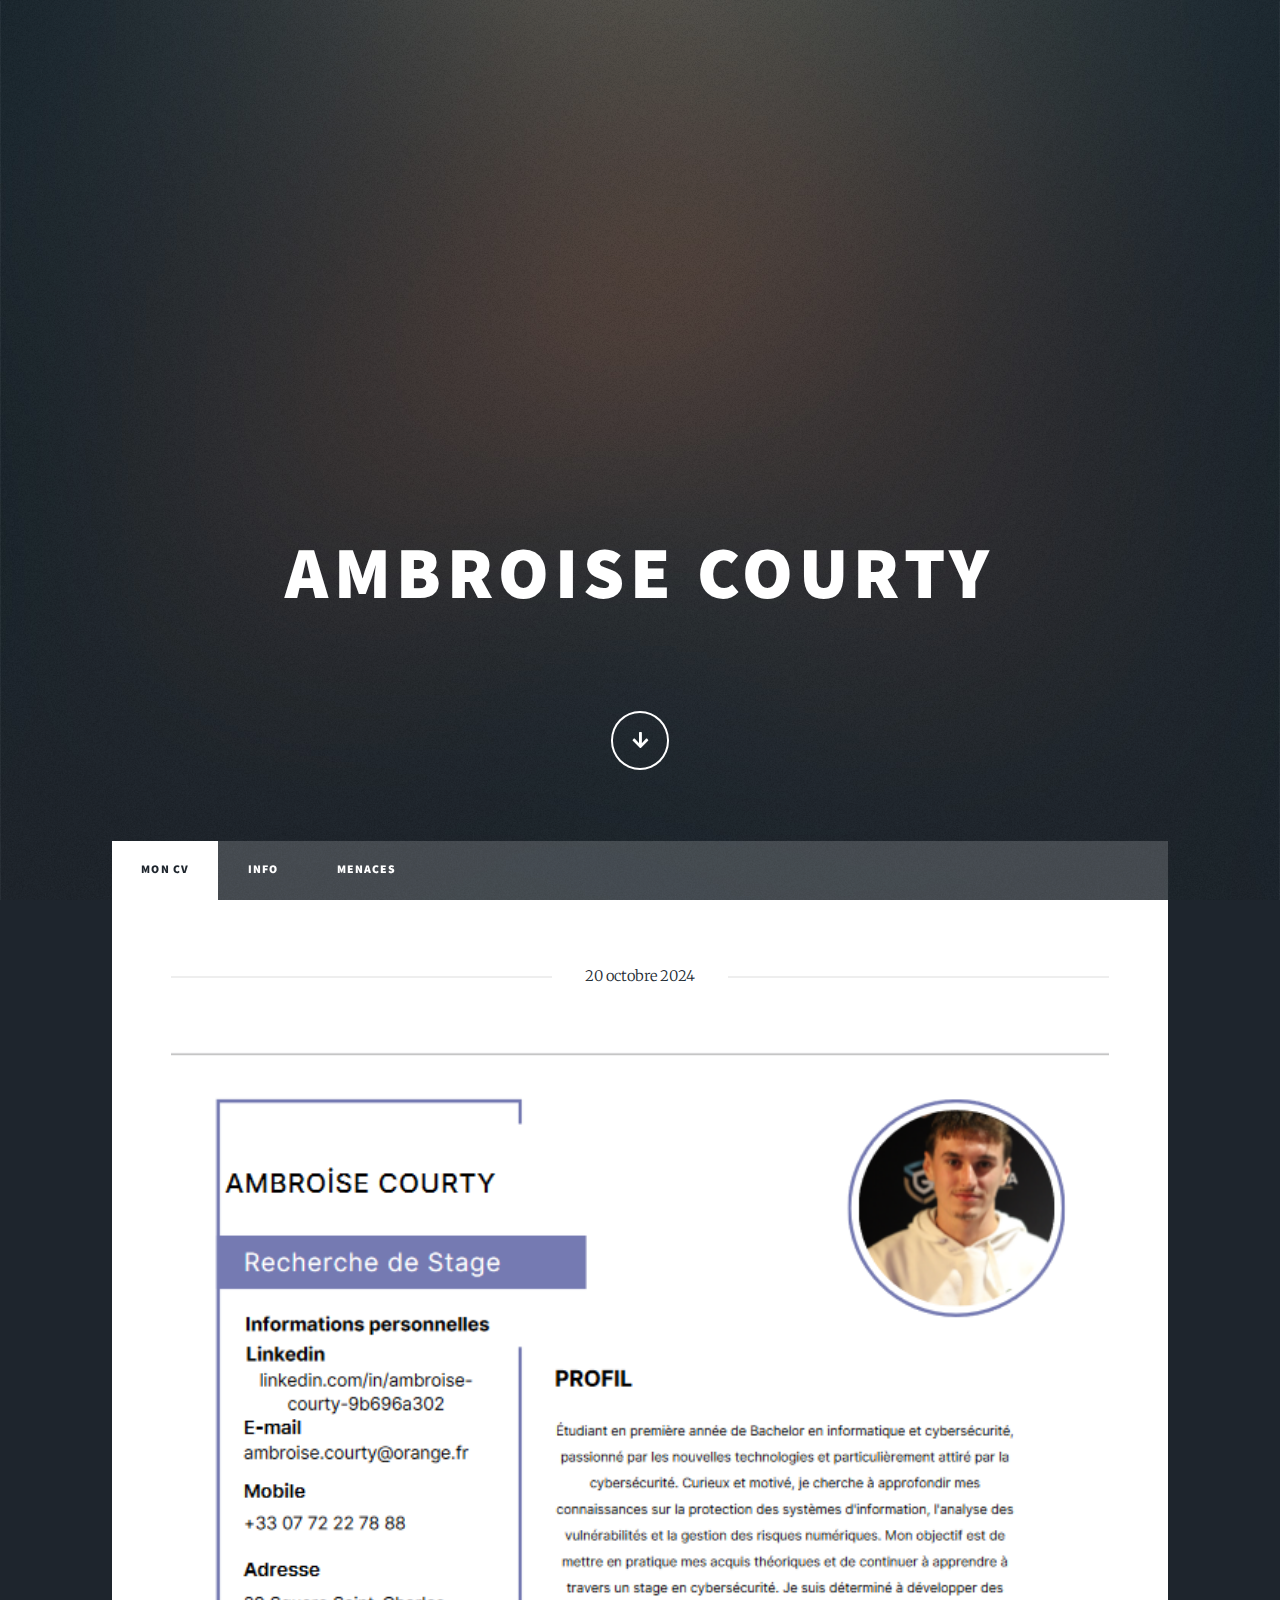
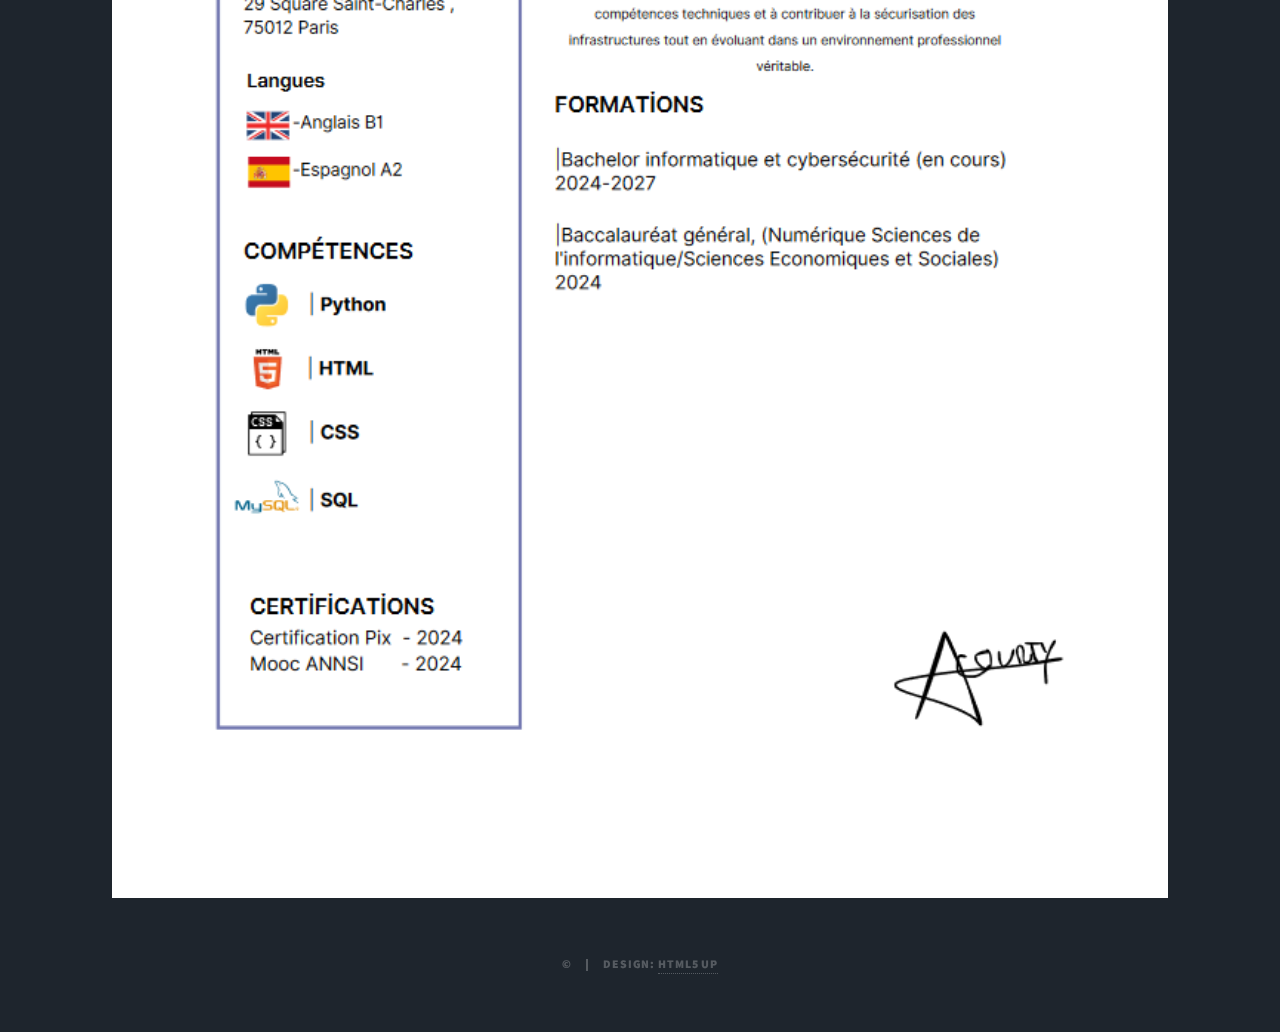
<file: index.html>
<!DOCTYPE HTML>
<!--
	Massively by HTML5 UP
	html5up.net | @ajlkn
	Free for personal and commercial use under the CCA 3.0 license (html5up.net/license)
-->
<html>
	<head>
		<title>GuardiaSchool</title>
		<meta charset="utf-8" />
		<meta name="viewport" content="width=device-width, initial-scale=1, user-scalable=no" />
		<link rel="stylesheet" href="assets/css/main.css" />
		<noscript><link rel="stylesheet" href="assets/css/noscript.css" /></noscript>
	</head>
	<body class="is-preload">

		<!-- Wrapper -->
			<div id="wrapper" class="fade-in">

				<!-- Intro -->
					<div id="intro">
						<h1>Ambroise Courty<br />
						</h1>
						<p><br />
						</p>
						<ul class="actions">
							<li><a href="#header" class="button icon solid solo fa-arrow-down scrolly">Continue</a></li>
						</ul>
					</div>

				<!-- Header -->
					<header id="header">
						<a href="index.html" class="logo">GuardiaSchool</a>
					</header>

				<!-- Nav -->
					<nav id="nav">
						<ul class="links">
							<li class="active"><a href="index.html">Mon CV</a></li>
							<li><a href="elements.html">INFO</a></li>
							<li><a href="generic.html">Menaces</a></li>
						</ul>
						
					</nav>

				<!-- Main -->
					<div id="main">

						<!-- Featured Post -->
							<article class="post featured">
								<header class="major">
									<span class="date">20 octobre 2024</span>
									
								</header>
								<a href="#" class="image main"><img src="images/CV.PNG" alt="" /></a>
								
							</article>

						
							

						

					</div>

				

				<!-- Copyright -->
					<div id="copyright">
						<ul><li>&copy;</li><li>Design: <a href="https://html5up.net">HTML5 UP</a></li></ul>
					</div>

			</div>

		<!-- Scripts -->
			<script src="assets/js/jquery.min.js"></script>
			<script src="assets/js/jquery.scrollex.min.js"></script>
			<script src="assets/js/jquery.scrolly.min.js"></script>
			<script src="assets/js/browser.min.js"></script>
			<script src="assets/js/breakpoints.min.js"></script>
			<script src="assets/js/util.js"></script>
			<script src="assets/js/main.js"></script>

	</body>
</html>
</file>
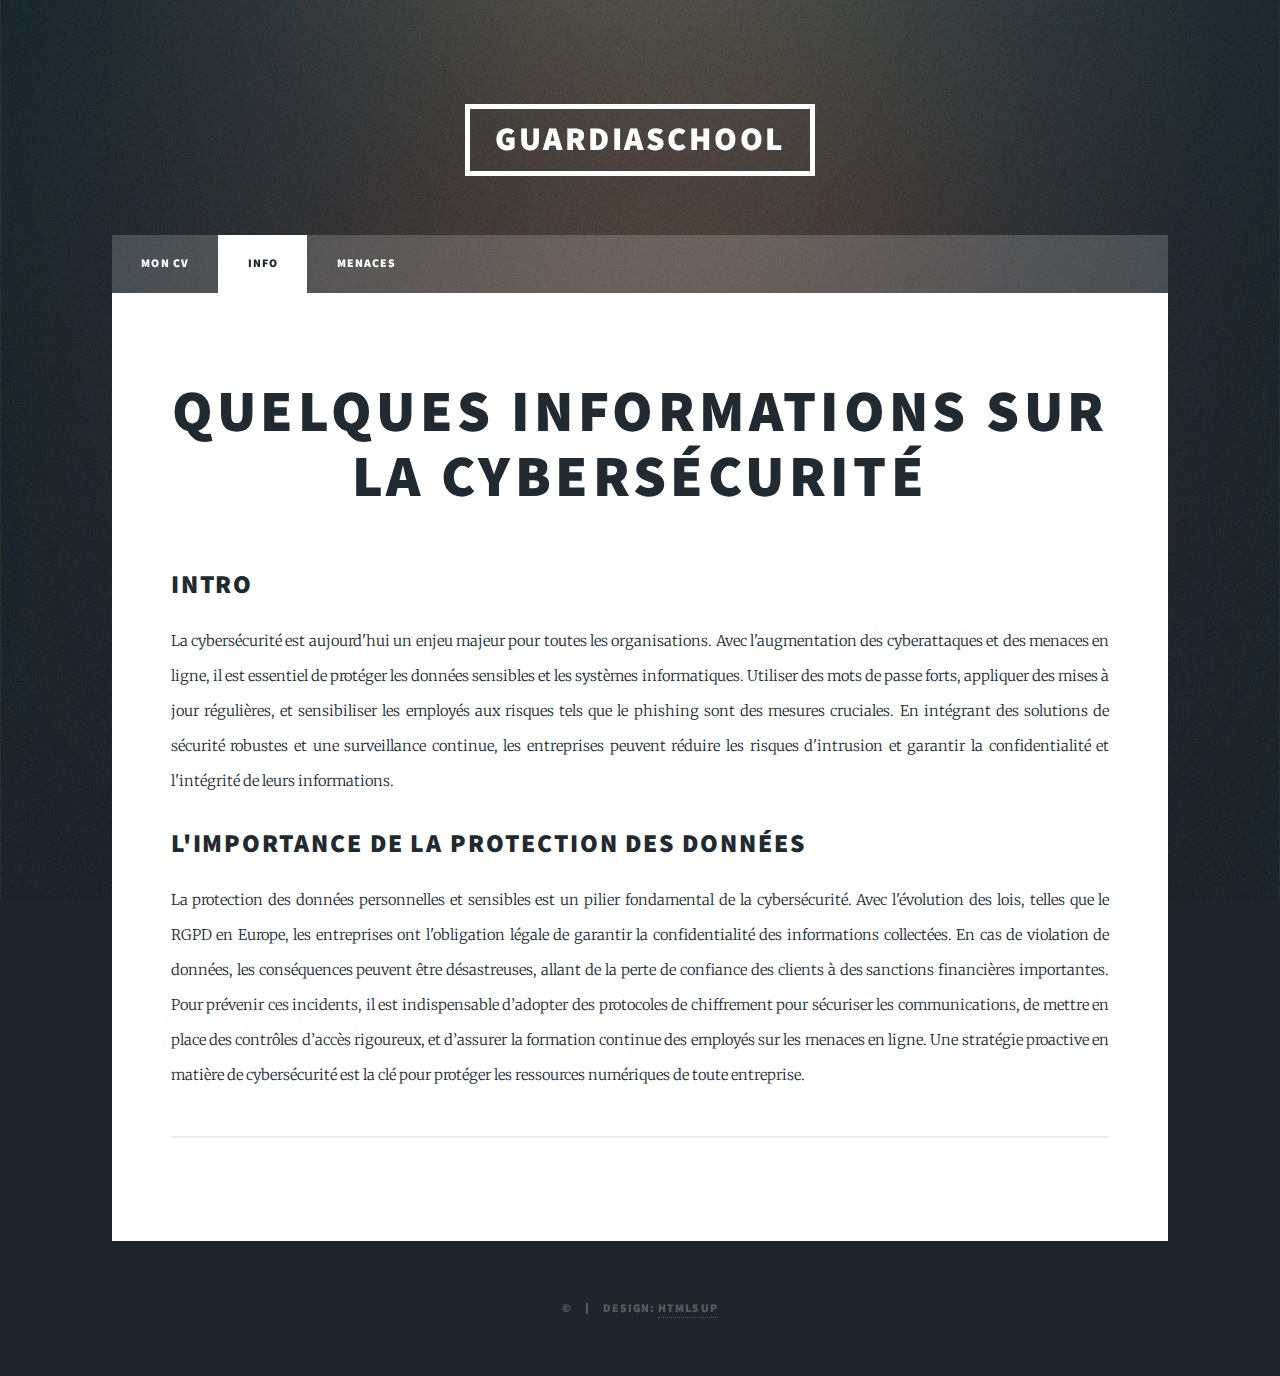
<file: elements.html>
<!DOCTYPE HTML>
<!--
	Massively by HTML5 UP
	html5up.net | @ajlkn
	Free for personal and commercial use under the CCA 3.0 license (html5up.net/license)
-->
<html>
	<head>
		<title>GuardiaSchool</title>
		<meta charset="utf-8" />
		<meta name="viewport" content="width=device-width, initial-scale=1, user-scalable=no" />
		<link rel="stylesheet" href="assets/css/main.css" />
		<noscript><link rel="stylesheet" href="assets/css/noscript.css" /></noscript>
	</head>
	<body class="is-preload">

		<!-- Wrapper -->
			<div id="wrapper">

				<!-- Header -->
					<header id="header">
						<a href="index.html" class="logo">GuardiaSchool</a>
					</header>

				<!-- Nav -->
					<nav id="nav">
						<ul class="links">
							<li><a href="index.html">Mon CV</a></li>
							<li class="active"><a href="elements.html">INFO</a></li>
							<li><a href="generic.html">Menaces</a></li>
						</ul>
						
					</nav>

				<!-- Main -->
					<div id="main">

						<!-- Post -->
							<section class="post">
								<header class="major">
									<h1>Quelques Informations sur <br />
									la cybersécurité</h1>
								</header>

								<!-- Text stuff -->
									<h2>intro</h2>
									<p>La cybersécurité est aujourd'hui un enjeu majeur pour toutes les organisations. 
										Avec l'augmentation des cyberattaques et des menaces en ligne, il est essentiel de protéger les données sensibles et 
										les systèmes informatiques. Utiliser des mots de passe forts, appliquer des mises à jour régulières, et sensibiliser 
										les employés aux risques tels que le phishing sont des mesures cruciales. En intégrant des solutions de sécurité robustes et une surveillance continue, 
										les entreprises peuvent réduire les risques d'intrusion et garantir la confidentialité et l'intégrité de leurs informations.</p>
									
									<header>
										<h2>L'importance de la protection des données</h2>
										
									</header>
									<p>La protection des données personnelles et sensibles est un pilier fondamental de la cybersécurité. 
										Avec l'évolution des lois, telles que le RGPD en Europe, les entreprises ont l'obligation légale de garantir la confidentialité des informations collectées. 
										En cas de violation de données, les conséquences peuvent être désastreuses, allant de la perte de confiance des clients à des sanctions financières importantes.

										Pour prévenir ces incidents, il est indispensable d’adopter des protocoles de chiffrement pour sécuriser les communications, de mettre en place des contrôles d’accès rigoureux, et 
										d’assurer la formation continue des employés sur les menaces en ligne. 
										Une stratégie proactive en matière de cybersécurité est la clé pour protéger les ressources numériques de toute entreprise.</p>
									
									<hr />

								

								

								

									

							</section>

					</div>

				
				<!-- Copyright -->
					<div id="copyright">
						<ul><li>&copy;</li><li>Design: <a href="https://html5up.net">HTML5 UP</a></li></ul>
					</div>

			</div>

		<!-- Scripts -->
			<script src="assets/js/jquery.min.js"></script>
			<script src="assets/js/jquery.scrollex.min.js"></script>
			<script src="assets/js/jquery.scrolly.min.js"></script>
			<script src="assets/js/browser.min.js"></script>
			<script src="assets/js/breakpoints.min.js"></script>
			<script src="assets/js/util.js"></script>
			<script src="assets/js/main.js"></script>

	</body>
</html>
</file>
<file: assets/css/main.css>
@import url(fontawesome-all.min.css);
@import url("https://fonts.googleapis.com/css?family=Merriweather:300,700,300italic,700italic|Source+Sans+Pro:900");

/*
	Massively by HTML5 UP
	html5up.net | @ajlkn
	Free for personal and commercial use under the CCA 3.0 license (html5up.net/license)
*/

html, body, div, span, applet, object,
iframe, h1, h2, h3, h4, h5, h6, p, blockquote,
pre, a, abbr, acronym, address, big, cite,
code, del, dfn, em, img, ins, kbd, q, s, samp,
small, strike, strong, sub, sup, tt, var, b,
u, i, center, dl, dt, dd, ol, ul, li, fieldset,
form, label, legend, table, caption, tbody,
tfoot, thead, tr, th, td, article, aside,
canvas, details, embed, figure, figcaption,
footer, header, hgroup, menu, nav, output, ruby,
section, summary, time, mark, audio, video {
	margin: 0;
	padding: 0;
	border: 0;
	font-size: 100%;
	font: inherit;
	vertical-align: baseline;}

article, aside, details, figcaption, figure,
footer, header, hgroup, menu, nav, section {
	display: block;}

body {
	line-height: 1;
}

ol, ul {
	list-style: none;
}

blockquote, q {
	quotes: none;
}

	blockquote:before, blockquote:after, q:before, q:after {
		content: '';
		content: none;
	}

table {
	border-collapse: collapse;
	border-spacing: 0;
}

body {
	-webkit-text-size-adjust: none;
}

mark {
	background-color: transparent;
	color: inherit;
}

input::-moz-focus-inner {
	border: 0;
	padding: 0;
}

input, select, textarea {
	-moz-appearance: none;
	-webkit-appearance: none;
	-ms-appearance: none;
	appearance: none;
}

/* Basic */

	@-ms-viewport {
		width: device-width;
	}

	body {
		-ms-overflow-style: scrollbar;
	}

	@media screen and (max-width: 480px) {

		html, body {
			min-width: 320px;
		}

	}

	html {
		box-sizing: border-box;
	}

	*, *:before, *:after {
		box-sizing: inherit;
	}

	body {
		background-color: #1e252d;
	}

		body.is-preload *, body.is-preload *:before, body.is-preload *:after {
			-moz-animation: none !important;
			-webkit-animation: none !important;
			-ms-animation: none !important;
			animation: none !important;
			-moz-transition: none !important;
			-webkit-transition: none !important;
			-ms-transition: none !important;
			transition: none !important;
		}

/* Type */

	html {
		font-size: 16pt;
	}

		@media screen and (max-width: 1680px) {

			html {
				font-size: 12pt;
			}

		}

		@media screen and (max-width: 1280px) {

			html {
				font-size: 11pt;
			}

		}

		@media screen and (max-width: 360px) {

			html {
				font-size: 10pt;
			}

		}

	body {
		color: #212931;
	}

	body, input, select, textarea {
		font-family: "Merriweather", Georgia, serif;
		font-weight: 300;
		font-size: 1rem;
		line-height: 2.375;
	}

	a {
		-moz-transition: color 0.2s ease-in-out, background-color 0.2s ease-in-out, border-color 0.2s ease-in-out, box-shadow 0.2s ease-in-out;
		-webkit-transition: color 0.2s ease-in-out, background-color 0.2s ease-in-out, border-color 0.2s ease-in-out, box-shadow 0.2s ease-in-out;
		-ms-transition: color 0.2s ease-in-out, background-color 0.2s ease-in-out, border-color 0.2s ease-in-out, box-shadow 0.2s ease-in-out;
		transition: color 0.2s ease-in-out, background-color 0.2s ease-in-out, border-color 0.2s ease-in-out, box-shadow 0.2s ease-in-out;
		border-bottom: dotted 1px;
		text-decoration: none;
	}

		a:hover {
			border-bottom-color: transparent;
		}

	strong, b {
		font-weight: 600;
	}

	em, i {
		font-style: italic;
	}

	p {
		text-align: justify;
		margin: 0 0 2rem 0;
	}

	h1, h2, h3, h4, h5, h6 {
		font-family: "Source Sans Pro", Helvetica, sans-serif;
		font-weight: 900;
		line-height: 1.5;
		letter-spacing: 0.075em;
		text-transform: uppercase;
		margin: 0 0 1rem 0;
	}

		h1 a, h2 a, h3 a, h4 a, h5 a, h6 a {
			border-bottom: 0;
			color: inherit;
			text-decoration: none;
		}

	h1 {
		font-size: 4rem;
		line-height: 1.1;
		margin: 0 0 2rem 0;
	}

	h2 {
		font-size: 1.75rem;
		line-height: 1.3;
		margin: 0 0 1.5rem 0;
	}

	h3 {
		font-size: 1.25rem;
		margin: 0 0 1.5rem 0;
	}

	h4 {
		font-size: 1rem;
	}

	h5 {
		font-size: 0.9rem;
	}

	h6 {
		font-size: 0.8rem;
	}

	sub {
		font-size: 0.8rem;
		position: relative;
		top: 0.5rem;
	}

	sup {
		font-size: 0.8rem;
		position: relative;
		top: -0.5rem;
	}

	blockquote {
		border-left: solid 4px;
		font-style: italic;
		margin: 0 0 2rem 0;
		padding: 0.5rem 0 0.5rem 2rem;
	}

	code {
		border: solid 2px;
		font-family: "Courier New", monospace;
		font-size: 0.9rem;
		margin: 0 0.25rem;
		padding: 0.25rem 0.65rem;
	}

	pre {
		-webkit-overflow-scrolling: touch;
		font-family: "Courier New", monospace;
		font-size: 0.9rem;
		margin: 0 0 2rem 0;
	}

		pre code {
			display: block;
			line-height: 1.75;
			padding: 1rem 1.5rem;
			overflow-x: auto;
		}

	hr {
		border: 0;
		border-bottom: solid 2px;
		margin: 3rem 0;
	}

		hr.major {
			margin: 5rem 0;
		}

	.align-left {
		text-align: left;
	}

	.align-center {
		text-align: center;
	}

	.align-right {
		text-align: right;
	}

	input, select, textarea {
		color: #212931;
	}

	a {
		color: #212931;
		border-bottom-color: rgba(33, 41, 49, 0.5);
	}

		a:hover {
			border-bottom-color: transparent;
			color: #18bfef !important;
		}

	strong, b {
		color: #212931;
	}

	h1, h2, h3, h4, h5, h6 {
		color: #212931;
	}

	blockquote {
		border-left-color: #eeeeee;
	}

	code {
		background: rgba(220, 220, 220, 0.25);
		border-color: #eeeeee;
	}

	hr {
		border-bottom-color: #eeeeee;
	}

/* Row */

	.row {
		display: flex;
		flex-wrap: wrap;
		box-sizing: border-box;
		align-items: stretch;
	}

		.row > * {
			box-sizing: border-box;
		}

		.row.gtr-uniform > * > :last-child {
			margin-bottom: 0;
		}

		.row.aln-left {
			justify-content: flex-start;
		}

		.row.aln-center {
			justify-content: center;
		}

		.row.aln-right {
			justify-content: flex-end;
		}

		.row.aln-top {
			align-items: flex-start;
		}

		.row.aln-middle {
			align-items: center;
		}

		.row.aln-bottom {
			align-items: flex-end;
		}

		.row > .imp {
			order: -1;
		}

		.row > .col-1 {
			width: 8.33333%;
		}

		.row > .off-1 {
			margin-left: 8.33333%;
		}

		.row > .col-2 {
			width: 16.66667%;
		}

		.row > .off-2 {
			margin-left: 16.66667%;
		}

		.row > .col-3 {
			width: 25%;
		}

		.row > .off-3 {
			margin-left: 25%;
		}

		.row > .col-4 {
			width: 33.33333%;
		}

		.row > .off-4 {
			margin-left: 33.33333%;
		}

		.row > .col-5 {
			width: 41.66667%;
		}

		.row > .off-5 {
			margin-left: 41.66667%;
		}

		.row > .col-6 {
			width: 50%;
		}

		.row > .off-6 {
			margin-left: 50%;
		}

		.row > .col-7 {
			width: 58.33333%;
		}

		.row > .off-7 {
			margin-left: 58.33333%;
		}

		.row > .col-8 {
			width: 66.66667%;
		}

		.row > .off-8 {
			margin-left: 66.66667%;
		}

		.row > .col-9 {
			width: 75%;
		}

		.row > .off-9 {
			margin-left: 75%;
		}

		.row > .col-10 {
			width: 83.33333%;
		}

		.row > .off-10 {
			margin-left: 83.33333%;
		}

		.row > .col-11 {
			width: 91.66667%;
		}

		.row > .off-11 {
			margin-left: 91.66667%;
		}

		.row > .col-12 {
			width: 100%;
		}

		.row > .off-12 {
			margin-left: 100%;
		}

		.row.gtr-0 {
			margin-top: 0;
			margin-left: 0rem;
		}

			.row.gtr-0 > * {
				padding: 0 0 0 0rem;
			}

			.row.gtr-0.gtr-uniform {
				margin-top: 0rem;
			}

				.row.gtr-0.gtr-uniform > * {
					padding-top: 0rem;
				}

		.row.gtr-25 {
			margin-top: 0;
			margin-left: -0.375rem;
		}

			.row.gtr-25 > * {
				padding: 0 0 0 0.375rem;
			}

			.row.gtr-25.gtr-uniform {
				margin-top: -0.375rem;
			}

				.row.gtr-25.gtr-uniform > * {
					padding-top: 0.375rem;
				}

		.row.gtr-50 {
			margin-top: 0;
			margin-left: -0.75rem;
		}

			.row.gtr-50 > * {
				padding: 0 0 0 0.75rem;
			}

			.row.gtr-50.gtr-uniform {
				margin-top: -0.75rem;
			}

				.row.gtr-50.gtr-uniform > * {
					padding-top: 0.75rem;
				}

		.row {
			margin-top: 0;
			margin-left: -1.5rem;
		}

			.row > * {
				padding: 0 0 0 1.5rem;
			}

			.row.gtr-uniform {
				margin-top: -1.5rem;
			}

				.row.gtr-uniform > * {
					padding-top: 1.5rem;
				}

		.row.gtr-150 {
			margin-top: 0;
			margin-left: -2.25rem;
		}

			.row.gtr-150 > * {
				padding: 0 0 0 2.25rem;
			}

			.row.gtr-150.gtr-uniform {
				margin-top: -2.25rem;
			}

				.row.gtr-150.gtr-uniform > * {
					padding-top: 2.25rem;
				}

		.row.gtr-200 {
			margin-top: 0;
			margin-left: -3rem;
		}

			.row.gtr-200 > * {
				padding: 0 0 0 3rem;
			}

			.row.gtr-200.gtr-uniform {
				margin-top: -3rem;
			}

				.row.gtr-200.gtr-uniform > * {
					padding-top: 3rem;
				}

		@media screen and (max-width: 1680px) {

			.row {
				display: flex;
				flex-wrap: wrap;
				box-sizing: border-box;
				align-items: stretch;
			}

				.row > * {
					box-sizing: border-box;
				}

				.row.gtr-uniform > * > :last-child {
					margin-bottom: 0;
				}

				.row.aln-left {
					justify-content: flex-start;
				}

				.row.aln-center {
					justify-content: center;
				}

				.row.aln-right {
					justify-content: flex-end;
				}

				.row.aln-top {
					align-items: flex-start;
				}

				.row.aln-middle {
					align-items: center;
				}

				.row.aln-bottom {
					align-items: flex-end;
				}

				.row > .imp-xlarge {
					order: -1;
				}

				.row > .col-1-xlarge {
					width: 8.33333%;
				}

				.row > .off-1-xlarge {
					margin-left: 8.33333%;
				}

				.row > .col-2-xlarge {
					width: 16.66667%;
				}

				.row > .off-2-xlarge {
					margin-left: 16.66667%;
				}

				.row > .col-3-xlarge {
					width: 25%;
				}

				.row > .off-3-xlarge {
					margin-left: 25%;
				}

				.row > .col-4-xlarge {
					width: 33.33333%;
				}

				.row > .off-4-xlarge {
					margin-left: 33.33333%;
				}

				.row > .col-5-xlarge {
					width: 41.66667%;
				}

				.row > .off-5-xlarge {
					margin-left: 41.66667%;
				}

				.row > .col-6-xlarge {
					width: 50%;
				}

				.row > .off-6-xlarge {
					margin-left: 50%;
				}

				.row > .col-7-xlarge {
					width: 58.33333%;
				}

				.row > .off-7-xlarge {
					margin-left: 58.33333%;
				}

				.row > .col-8-xlarge {
					width: 66.66667%;
				}

				.row > .off-8-xlarge {
					margin-left: 66.66667%;
				}

				.row > .col-9-xlarge {
					width: 75%;
				}

				.row > .off-9-xlarge {
					margin-left: 75%;
				}

				.row > .col-10-xlarge {
					width: 83.33333%;
				}

				.row > .off-10-xlarge {
					margin-left: 83.33333%;
				}

				.row > .col-11-xlarge {
					width: 91.66667%;
				}

				.row > .off-11-xlarge {
					margin-left: 91.66667%;
				}

				.row > .col-12-xlarge {
					width: 100%;
				}

				.row > .off-12-xlarge {
					margin-left: 100%;
				}

				.row.gtr-0 {
					margin-top: 0;
					margin-left: 0rem;
				}

					.row.gtr-0 > * {
						padding: 0 0 0 0rem;
					}

					.row.gtr-0.gtr-uniform {
						margin-top: 0rem;
					}

						.row.gtr-0.gtr-uniform > * {
							padding-top: 0rem;
						}

				.row.gtr-25 {
					margin-top: 0;
					margin-left: -0.375rem;
				}

					.row.gtr-25 > * {
						padding: 0 0 0 0.375rem;
					}

					.row.gtr-25.gtr-uniform {
						margin-top: -0.375rem;
					}

						.row.gtr-25.gtr-uniform > * {
							padding-top: 0.375rem;
						}

				.row.gtr-50 {
					margin-top: 0;
					margin-left: -0.75rem;
				}

					.row.gtr-50 > * {
						padding: 0 0 0 0.75rem;
					}

					.row.gtr-50.gtr-uniform {
						margin-top: -0.75rem;
					}

						.row.gtr-50.gtr-uniform > * {
							padding-top: 0.75rem;
						}

				.row {
					margin-top: 0;
					margin-left: -1.5rem;
				}

					.row > * {
						padding: 0 0 0 1.5rem;
					}

					.row.gtr-uniform {
						margin-top: -1.5rem;
					}

						.row.gtr-uniform > * {
							padding-top: 1.5rem;
						}

				.row.gtr-150 {
					margin-top: 0;
					margin-left: -2.25rem;
				}

					.row.gtr-150 > * {
						padding: 0 0 0 2.25rem;
					}

					.row.gtr-150.gtr-uniform {
						margin-top: -2.25rem;
					}

						.row.gtr-150.gtr-uniform > * {
							padding-top: 2.25rem;
						}

				.row.gtr-200 {
					margin-top: 0;
					margin-left: -3rem;
				}

					.row.gtr-200 > * {
						padding: 0 0 0 3rem;
					}

					.row.gtr-200.gtr-uniform {
						margin-top: -3rem;
					}

						.row.gtr-200.gtr-uniform > * {
							padding-top: 3rem;
						}

		}

		@media screen and (max-width: 1280px) {

			.row {
				display: flex;
				flex-wrap: wrap;
				box-sizing: border-box;
				align-items: stretch;
			}

				.row > * {
					box-sizing: border-box;
				}

				.row.gtr-uniform > * > :last-child {
					margin-bottom: 0;
				}

				.row.aln-left {
					justify-content: flex-start;
				}

				.row.aln-center {
					justify-content: center;
				}

				.row.aln-right {
					justify-content: flex-end;
				}

				.row.aln-top {
					align-items: flex-start;
				}

				.row.aln-middle {
					align-items: center;
				}

				.row.aln-bottom {
					align-items: flex-end;
				}

				.row > .imp-large {
					order: -1;
				}

				.row > .col-1-large {
					width: 8.33333%;
				}

				.row > .off-1-large {
					margin-left: 8.33333%;
				}

				.row > .col-2-large {
					width: 16.66667%;
				}

				.row > .off-2-large {
					margin-left: 16.66667%;
				}

				.row > .col-3-large {
					width: 25%;
				}

				.row > .off-3-large {
					margin-left: 25%;
				}

				.row > .col-4-large {
					width: 33.33333%;
				}

				.row > .off-4-large {
					margin-left: 33.33333%;
				}

				.row > .col-5-large {
					width: 41.66667%;
				}

				.row > .off-5-large {
					margin-left: 41.66667%;
				}

				.row > .col-6-large {
					width: 50%;
				}

				.row > .off-6-large {
					margin-left: 50%;
				}

				.row > .col-7-large {
					width: 58.33333%;
				}

				.row > .off-7-large {
					margin-left: 58.33333%;
				}

				.row > .col-8-large {
					width: 66.66667%;
				}

				.row > .off-8-large {
					margin-left: 66.66667%;
				}

				.row > .col-9-large {
					width: 75%;
				}

				.row > .off-9-large {
					margin-left: 75%;
				}

				.row > .col-10-large {
					width: 83.33333%;
				}

				.row > .off-10-large {
					margin-left: 83.33333%;
				}

				.row > .col-11-large {
					width: 91.66667%;
				}

				.row > .off-11-large {
					margin-left: 91.66667%;
				}

				.row > .col-12-large {
					width: 100%;
				}

				.row > .off-12-large {
					margin-left: 100%;
				}

				.row.gtr-0 {
					margin-top: 0;
					margin-left: 0rem;
				}

					.row.gtr-0 > * {
						padding: 0 0 0 0rem;
					}

					.row.gtr-0.gtr-uniform {
						margin-top: 0rem;
					}

						.row.gtr-0.gtr-uniform > * {
							padding-top: 0rem;
						}

				.row.gtr-25 {
					margin-top: 0;
					margin-left: -0.375rem;
				}

					.row.gtr-25 > * {
						padding: 0 0 0 0.375rem;
					}

					.row.gtr-25.gtr-uniform {
						margin-top: -0.375rem;
					}

						.row.gtr-25.gtr-uniform > * {
							padding-top: 0.375rem;
						}

				.row.gtr-50 {
					margin-top: 0;
					margin-left: -0.75rem;
				}

					.row.gtr-50 > * {
						padding: 0 0 0 0.75rem;
					}

					.row.gtr-50.gtr-uniform {
						margin-top: -0.75rem;
					}

						.row.gtr-50.gtr-uniform > * {
							padding-top: 0.75rem;
						}

				.row {
					margin-top: 0;
					margin-left: -1.5rem;
				}

					.row > * {
						padding: 0 0 0 1.5rem;
					}

					.row.gtr-uniform {
						margin-top: -1.5rem;
					}

						.row.gtr-uniform > * {
							padding-top: 1.5rem;
						}

				.row.gtr-150 {
					margin-top: 0;
					margin-left: -2.25rem;
				}

					.row.gtr-150 > * {
						padding: 0 0 0 2.25rem;
					}

					.row.gtr-150.gtr-uniform {
						margin-top: -2.25rem;
					}

						.row.gtr-150.gtr-uniform > * {
							padding-top: 2.25rem;
						}

				.row.gtr-200 {
					margin-top: 0;
					margin-left: -3rem;
				}

					.row.gtr-200 > * {
						padding: 0 0 0 3rem;
					}

					.row.gtr-200.gtr-uniform {
						margin-top: -3rem;
					}

						.row.gtr-200.gtr-uniform > * {
							padding-top: 3rem;
						}

		}

		@media screen and (max-width: 980px) {

			.row {
				display: flex;
				flex-wrap: wrap;
				box-sizing: border-box;
				align-items: stretch;
			}

				.row > * {
					box-sizing: border-box;
				}

				.row.gtr-uniform > * > :last-child {
					margin-bottom: 0;
				}

				.row.aln-left {
					justify-content: flex-start;
				}

				.row.aln-center {
					justify-content: center;
				}

				.row.aln-right {
					justify-content: flex-end;
				}

				.row.aln-top {
					align-items: flex-start;
				}

				.row.aln-middle {
					align-items: center;
				}

				.row.aln-bottom {
					align-items: flex-end;
				}

				.row > .imp-medium {
					order: -1;
				}

				.row > .col-1-medium {
					width: 8.33333%;
				}

				.row > .off-1-medium {
					margin-left: 8.33333%;
				}

				.row > .col-2-medium {
					width: 16.66667%;
				}

				.row > .off-2-medium {
					margin-left: 16.66667%;
				}

				.row > .col-3-medium {
					width: 25%;
				}

				.row > .off-3-medium {
					margin-left: 25%;
				}

				.row > .col-4-medium {
					width: 33.33333%;
				}

				.row > .off-4-medium {
					margin-left: 33.33333%;
				}

				.row > .col-5-medium {
					width: 41.66667%;
				}

				.row > .off-5-medium {
					margin-left: 41.66667%;
				}

				.row > .col-6-medium {
					width: 50%;
				}

				.row > .off-6-medium {
					margin-left: 50%;
				}

				.row > .col-7-medium {
					width: 58.33333%;
				}

				.row > .off-7-medium {
					margin-left: 58.33333%;
				}

				.row > .col-8-medium {
					width: 66.66667%;
				}

				.row > .off-8-medium {
					margin-left: 66.66667%;
				}

				.row > .col-9-medium {
					width: 75%;
				}

				.row > .off-9-medium {
					margin-left: 75%;
				}

				.row > .col-10-medium {
					width: 83.33333%;
				}

				.row > .off-10-medium {
					margin-left: 83.33333%;
				}

				.row > .col-11-medium {
					width: 91.66667%;
				}

				.row > .off-11-medium {
					margin-left: 91.66667%;
				}

				.row > .col-12-medium {
					width: 100%;
				}

				.row > .off-12-medium {
					margin-left: 100%;
				}

				.row.gtr-0 {
					margin-top: 0;
					margin-left: 0rem;
				}

					.row.gtr-0 > * {
						padding: 0 0 0 0rem;
					}

					.row.gtr-0.gtr-uniform {
						margin-top: 0rem;
					}

						.row.gtr-0.gtr-uniform > * {
							padding-top: 0rem;
						}

				.row.gtr-25 {
					margin-top: 0;
					margin-left: -0.375rem;
				}

					.row.gtr-25 > * {
						padding: 0 0 0 0.375rem;
					}

					.row.gtr-25.gtr-uniform {
						margin-top: -0.375rem;
					}

						.row.gtr-25.gtr-uniform > * {
							padding-top: 0.375rem;
						}

				.row.gtr-50 {
					margin-top: 0;
					margin-left: -0.75rem;
				}

					.row.gtr-50 > * {
						padding: 0 0 0 0.75rem;
					}

					.row.gtr-50.gtr-uniform {
						margin-top: -0.75rem;
					}

						.row.gtr-50.gtr-uniform > * {
							padding-top: 0.75rem;
						}

				.row {
					margin-top: 0;
					margin-left: -1.5rem;
				}

					.row > * {
						padding: 0 0 0 1.5rem;
					}

					.row.gtr-uniform {
						margin-top: -1.5rem;
					}

						.row.gtr-uniform > * {
							padding-top: 1.5rem;
						}

				.row.gtr-150 {
					margin-top: 0;
					margin-left: -2.25rem;
				}

					.row.gtr-150 > * {
						padding: 0 0 0 2.25rem;
					}

					.row.gtr-150.gtr-uniform {
						margin-top: -2.25rem;
					}

						.row.gtr-150.gtr-uniform > * {
							padding-top: 2.25rem;
						}

				.row.gtr-200 {
					margin-top: 0;
					margin-left: -3rem;
				}

					.row.gtr-200 > * {
						padding: 0 0 0 3rem;
					}

					.row.gtr-200.gtr-uniform {
						margin-top: -3rem;
					}

						.row.gtr-200.gtr-uniform > * {
							padding-top: 3rem;
						}

		}

		@media screen and (max-width: 736px) {

			.row {
				display: flex;
				flex-wrap: wrap;
				box-sizing: border-box;
				align-items: stretch;
			}

				.row > * {
					box-sizing: border-box;
				}

				.row.gtr-uniform > * > :last-child {
					margin-bottom: 0;
				}

				.row.aln-left {
					justify-content: flex-start;
				}

				.row.aln-center {
					justify-content: center;
				}

				.row.aln-right {
					justify-content: flex-end;
				}

				.row.aln-top {
					align-items: flex-start;
				}

				.row.aln-middle {
					align-items: center;
				}

				.row.aln-bottom {
					align-items: flex-end;
				}

				.row > .imp-small {
					order: -1;
				}

				.row > .col-1-small {
					width: 8.33333%;
				}

				.row > .off-1-small {
					margin-left: 8.33333%;
				}

				.row > .col-2-small {
					width: 16.66667%;
				}

				.row > .off-2-small {
					margin-left: 16.66667%;
				}

				.row > .col-3-small {
					width: 25%;
				}

				.row > .off-3-small {
					margin-left: 25%;
				}

				.row > .col-4-small {
					width: 33.33333%;
				}

				.row > .off-4-small {
					margin-left: 33.33333%;
				}

				.row > .col-5-small {
					width: 41.66667%;
				}

				.row > .off-5-small {
					margin-left: 41.66667%;
				}

				.row > .col-6-small {
					width: 50%;
				}

				.row > .off-6-small {
					margin-left: 50%;
				}

				.row > .col-7-small {
					width: 58.33333%;
				}

				.row > .off-7-small {
					margin-left: 58.33333%;
				}

				.row > .col-8-small {
					width: 66.66667%;
				}

				.row > .off-8-small {
					margin-left: 66.66667%;
				}

				.row > .col-9-small {
					width: 75%;
				}

				.row > .off-9-small {
					margin-left: 75%;
				}

				.row > .col-10-small {
					width: 83.33333%;
				}

				.row > .off-10-small {
					margin-left: 83.33333%;
				}

				.row > .col-11-small {
					width: 91.66667%;
				}

				.row > .off-11-small {
					margin-left: 91.66667%;
				}

				.row > .col-12-small {
					width: 100%;
				}

				.row > .off-12-small {
					margin-left: 100%;
				}

				.row.gtr-0 {
					margin-top: 0;
					margin-left: 0rem;
				}

					.row.gtr-0 > * {
						padding: 0 0 0 0rem;
					}

					.row.gtr-0.gtr-uniform {
						margin-top: 0rem;
					}

						.row.gtr-0.gtr-uniform > * {
							padding-top: 0rem;
						}

				.row.gtr-25 {
					margin-top: 0;
					margin-left: -0.375rem;
				}

					.row.gtr-25 > * {
						padding: 0 0 0 0.375rem;
					}

					.row.gtr-25.gtr-uniform {
						margin-top: -0.375rem;
					}

						.row.gtr-25.gtr-uniform > * {
							padding-top: 0.375rem;
						}

				.row.gtr-50 {
					margin-top: 0;
					margin-left: -0.75rem;
				}

					.row.gtr-50 > * {
						padding: 0 0 0 0.75rem;
					}

					.row.gtr-50.gtr-uniform {
						margin-top: -0.75rem;
					}

						.row.gtr-50.gtr-uniform > * {
							padding-top: 0.75rem;
						}

				.row {
					margin-top: 0;
					margin-left: -1.5rem;
				}

					.row > * {
						padding: 0 0 0 1.5rem;
					}

					.row.gtr-uniform {
						margin-top: -1.5rem;
					}

						.row.gtr-uniform > * {
							padding-top: 1.5rem;
						}

				.row.gtr-150 {
					margin-top: 0;
					margin-left: -2.25rem;
				}

					.row.gtr-150 > * {
						padding: 0 0 0 2.25rem;
					}

					.row.gtr-150.gtr-uniform {
						margin-top: -2.25rem;
					}

						.row.gtr-150.gtr-uniform > * {
							padding-top: 2.25rem;
						}

				.row.gtr-200 {
					margin-top: 0;
					margin-left: -3rem;
				}

					.row.gtr-200 > * {
						padding: 0 0 0 3rem;
					}

					.row.gtr-200.gtr-uniform {
						margin-top: -3rem;
					}

						.row.gtr-200.gtr-uniform > * {
							padding-top: 3rem;
						}

		}

		@media screen and (max-width: 480px) {

			.row {
				display: flex;
				flex-wrap: wrap;
				box-sizing: border-box;
				align-items: stretch;
			}

				.row > * {
					box-sizing: border-box;
				}

				.row.gtr-uniform > * > :last-child {
					margin-bottom: 0;
				}

				.row.aln-left {
					justify-content: flex-start;
				}

				.row.aln-center {
					justify-content: center;
				}

				.row.aln-right {
					justify-content: flex-end;
				}

				.row.aln-top {
					align-items: flex-start;
				}

				.row.aln-middle {
					align-items: center;
				}

				.row.aln-bottom {
					align-items: flex-end;
				}

				.row > .imp-xsmall {
					order: -1;
				}

				.row > .col-1-xsmall {
					width: 8.33333%;
				}

				.row > .off-1-xsmall {
					margin-left: 8.33333%;
				}

				.row > .col-2-xsmall {
					width: 16.66667%;
				}

				.row > .off-2-xsmall {
					margin-left: 16.66667%;
				}

				.row > .col-3-xsmall {
					width: 25%;
				}

				.row > .off-3-xsmall {
					margin-left: 25%;
				}

				.row > .col-4-xsmall {
					width: 33.33333%;
				}

				.row > .off-4-xsmall {
					margin-left: 33.33333%;
				}

				.row > .col-5-xsmall {
					width: 41.66667%;
				}

				.row > .off-5-xsmall {
					margin-left: 41.66667%;
				}

				.row > .col-6-xsmall {
					width: 50%;
				}

				.row > .off-6-xsmall {
					margin-left: 50%;
				}

				.row > .col-7-xsmall {
					width: 58.33333%;
				}

				.row > .off-7-xsmall {
					margin-left: 58.33333%;
				}

				.row > .col-8-xsmall {
					width: 66.66667%;
				}

				.row > .off-8-xsmall {
					margin-left: 66.66667%;
				}

				.row > .col-9-xsmall {
					width: 75%;
				}

				.row > .off-9-xsmall {
					margin-left: 75%;
				}

				.row > .col-10-xsmall {
					width: 83.33333%;
				}

				.row > .off-10-xsmall {
					margin-left: 83.33333%;
				}

				.row > .col-11-xsmall {
					width: 91.66667%;
				}

				.row > .off-11-xsmall {
					margin-left: 91.66667%;
				}

				.row > .col-12-xsmall {
					width: 100%;
				}

				.row > .off-12-xsmall {
					margin-left: 100%;
				}

				.row.gtr-0 {
					margin-top: 0;
					margin-left: 0rem;
				}

					.row.gtr-0 > * {
						padding: 0 0 0 0rem;
					}

					.row.gtr-0.gtr-uniform {
						margin-top: 0rem;
					}

						.row.gtr-0.gtr-uniform > * {
							padding-top: 0rem;
						}

				.row.gtr-25 {
					margin-top: 0;
					margin-left: -0.375rem;
				}

					.row.gtr-25 > * {
						padding: 0 0 0 0.375rem;
					}

					.row.gtr-25.gtr-uniform {
						margin-top: -0.375rem;
					}

						.row.gtr-25.gtr-uniform > * {
							padding-top: 0.375rem;
						}

				.row.gtr-50 {
					margin-top: 0;
					margin-left: -0.75rem;
				}

					.row.gtr-50 > * {
						padding: 0 0 0 0.75rem;
					}

					.row.gtr-50.gtr-uniform {
						margin-top: -0.75rem;
					}

						.row.gtr-50.gtr-uniform > * {
							padding-top: 0.75rem;
						}

				.row {
					margin-top: 0;
					margin-left: -1.5rem;
				}

					.row > * {
						padding: 0 0 0 1.5rem;
					}

					.row.gtr-uniform {
						margin-top: -1.5rem;
					}

						.row.gtr-uniform > * {
							padding-top: 1.5rem;
						}

				.row.gtr-150 {
					margin-top: 0;
					margin-left: -2.25rem;
				}

					.row.gtr-150 > * {
						padding: 0 0 0 2.25rem;
					}

					.row.gtr-150.gtr-uniform {
						margin-top: -2.25rem;
					}

						.row.gtr-150.gtr-uniform > * {
							padding-top: 2.25rem;
						}

				.row.gtr-200 {
					margin-top: 0;
					margin-left: -3rem;
				}

					.row.gtr-200 > * {
						padding: 0 0 0 3rem;
					}

					.row.gtr-200.gtr-uniform {
						margin-top: -3rem;
					}

						.row.gtr-200.gtr-uniform > * {
							padding-top: 3rem;
						}

		}

		@media screen and (max-width: 360px) {

			.row {
				display: flex;
				flex-wrap: wrap;
				box-sizing: border-box;
				align-items: stretch;
			}

				.row > * {
					box-sizing: border-box;
				}

				.row.gtr-uniform > * > :last-child {
					margin-bottom: 0;
				}

				.row.aln-left {
					justify-content: flex-start;
				}

				.row.aln-center {
					justify-content: center;
				}

				.row.aln-right {
					justify-content: flex-end;
				}

				.row.aln-top {
					align-items: flex-start;
				}

				.row.aln-middle {
					align-items: center;
				}

				.row.aln-bottom {
					align-items: flex-end;
				}

				.row > .imp-xxsmall {
					order: -1;
				}

				.row > .col-1-xxsmall {
					width: 8.33333%;
				}

				.row > .off-1-xxsmall {
					margin-left: 8.33333%;
				}

				.row > .col-2-xxsmall {
					width: 16.66667%;
				}

				.row > .off-2-xxsmall {
					margin-left: 16.66667%;
				}

				.row > .col-3-xxsmall {
					width: 25%;
				}

				.row > .off-3-xxsmall {
					margin-left: 25%;
				}

				.row > .col-4-xxsmall {
					width: 33.33333%;
				}

				.row > .off-4-xxsmall {
					margin-left: 33.33333%;
				}

				.row > .col-5-xxsmall {
					width: 41.66667%;
				}

				.row > .off-5-xxsmall {
					margin-left: 41.66667%;
				}

				.row > .col-6-xxsmall {
					width: 50%;
				}

				.row > .off-6-xxsmall {
					margin-left: 50%;
				}

				.row > .col-7-xxsmall {
					width: 58.33333%;
				}

				.row > .off-7-xxsmall {
					margin-left: 58.33333%;
				}

				.row > .col-8-xxsmall {
					width: 66.66667%;
				}

				.row > .off-8-xxsmall {
					margin-left: 66.66667%;
				}

				.row > .col-9-xxsmall {
					width: 75%;
				}

				.row > .off-9-xxsmall {
					margin-left: 75%;
				}

				.row > .col-10-xxsmall {
					width: 83.33333%;
				}

				.row > .off-10-xxsmall {
					margin-left: 83.33333%;
				}

				.row > .col-11-xxsmall {
					width: 91.66667%;
				}

				.row > .off-11-xxsmall {
					margin-left: 91.66667%;
				}

				.row > .col-12-xxsmall {
					width: 100%;
				}

				.row > .off-12-xxsmall {
					margin-left: 100%;
				}

				.row.gtr-0 {
					margin-top: 0;
					margin-left: 0rem;
				}

					.row.gtr-0 > * {
						padding: 0 0 0 0rem;
					}

					.row.gtr-0.gtr-uniform {
						margin-top: 0rem;
					}

						.row.gtr-0.gtr-uniform > * {
							padding-top: 0rem;
						}

				.row.gtr-25 {
					margin-top: 0;
					margin-left: -0.375rem;
				}

					.row.gtr-25 > * {
						padding: 0 0 0 0.375rem;
					}

					.row.gtr-25.gtr-uniform {
						margin-top: -0.375rem;
					}

						.row.gtr-25.gtr-uniform > * {
							padding-top: 0.375rem;
						}

				.row.gtr-50 {
					margin-top: 0;
					margin-left: -0.75rem;
				}

					.row.gtr-50 > * {
						padding: 0 0 0 0.75rem;
					}

					.row.gtr-50.gtr-uniform {
						margin-top: -0.75rem;
					}

						.row.gtr-50.gtr-uniform > * {
							padding-top: 0.75rem;
						}

				.row {
					margin-top: 0;
					margin-left: -1.5rem;
				}

					.row > * {
						padding: 0 0 0 1.5rem;
					}

					.row.gtr-uniform {
						margin-top: -1.5rem;
					}

						.row.gtr-uniform > * {
							padding-top: 1.5rem;
						}

				.row.gtr-150 {
					margin-top: 0;
					margin-left: -2.25rem;
				}

					.row.gtr-150 > * {
						padding: 0 0 0 2.25rem;
					}

					.row.gtr-150.gtr-uniform {
						margin-top: -2.25rem;
					}

						.row.gtr-150.gtr-uniform > * {
							padding-top: 2.25rem;
						}

				.row.gtr-200 {
					margin-top: 0;
					margin-left: -3rem;
				}

					.row.gtr-200 > * {
						padding: 0 0 0 3rem;
					}

					.row.gtr-200.gtr-uniform {
						margin-top: -3rem;
					}

						.row.gtr-200.gtr-uniform > * {
							padding-top: 3rem;
						}

		}

/* Box */

	.box {
		border: solid 2px;
		margin-bottom: 2rem;
		padding: 1.5rem;
	}

		.box > :last-child,
		.box > :last-child > :last-child,
		.box > :last-child > :last-child > :last-child {
			margin-bottom: 0;
		}

		.box.alt {
			border: 0;
			border-radius: 0;
			padding: 0;
		}

	.box {
		border-color: #eeeeee;
	}

/* Button */

	input[type="submit"],
	input[type="reset"],
	input[type="button"],
	button,
	.button {
		-moz-appearance: none;
		-webkit-appearance: none;
		-ms-appearance: none;
		appearance: none;
		-moz-transition: background-color 0.2s ease-in-out, box-shadow 0.2s ease-in-out, color 0.2s ease-in-out;
		-webkit-transition: background-color 0.2s ease-in-out, box-shadow 0.2s ease-in-out, color 0.2s ease-in-out;
		-ms-transition: background-color 0.2s ease-in-out, box-shadow 0.2s ease-in-out, color 0.2s ease-in-out;
		transition: background-color 0.2s ease-in-out, box-shadow 0.2s ease-in-out, color 0.2s ease-in-out;
		border: 0;
		border-radius: 0;
		cursor: pointer;
		display: inline-block;
		font-family: "Source Sans Pro", Helvetica, sans-serif;
		font-size: 0.8rem;
		font-weight: 900;
		letter-spacing: 0.075em;
		height: 3rem;
		line-height: 3rem;
		padding: 0 2rem;
		text-align: center;
		text-decoration: none;
		text-transform: uppercase;
		white-space: nowrap;
	}

		input[type="submit"].icon:before,
		input[type="reset"].icon:before,
		input[type="button"].icon:before,
		button.icon:before,
		.button.icon:before {
			margin-right: 0.5rem;
		}

		input[type="submit"].icon.solo,
		input[type="reset"].icon.solo,
		input[type="button"].icon.solo,
		button.icon.solo,
		.button.icon.solo {
			position: relative;
			width: 4rem;
			height: 4rem;
			line-height: 4rem;
			border-radius: 4rem;
			text-indent: 4rem;
			overflow: hidden;
			padding: 0;
			white-space: nowrap;
		}

			input[type="submit"].icon.solo:before,
			input[type="reset"].icon.solo:before,
			input[type="button"].icon.solo:before,
			button.icon.solo:before,
			.button.icon.solo:before {
				position: absolute;
				display: block;
				top: 0;
				left: 0;
				width: inherit;
				height: inherit;
				line-height: inherit;
				font-size: 1.25rem;
				margin-right: 0;
				text-align: center;
				text-indent: 0;
			}

		input[type="submit"].fit,
		input[type="reset"].fit,
		input[type="button"].fit,
		button.fit,
		.button.fit {
			width: 100%;
		}

		input[type="submit"].small,
		input[type="reset"].small,
		input[type="button"].small,
		button.small,
		.button.small {
			font-size: 0.7rem;
			height: 2.5rem;
			line-height: 2.5rem;
			padding: 0 1.5rem;
		}

		input[type="submit"].large,
		input[type="reset"].large,
		input[type="button"].large,
		button.large,
		.button.large {
			font-size: 0.9rem;
			height: 3.5rem;
			line-height: 3.5rem;
			padding: 0 2.75rem;
		}

		@media screen and (max-width: 980px) {

			input[type="submit"],
			input[type="reset"],
			input[type="button"],
			button,
			.button {
				font-size: 0.9rem;
				height: 3.25rem;
				line-height: 3.25rem;
			}

				input[type="submit"].large,
				input[type="reset"].large,
				input[type="button"].large,
				button.large,
				.button.large {
					font-size: 1rem;
					height: 3.75rem;
					line-height: 3.75rem;
				}

		}

		input[type="submit"].disabled, input[type="submit"]:disabled,
		input[type="reset"].disabled,
		input[type="reset"]:disabled,
		input[type="button"].disabled,
		input[type="button"]:disabled,
		button.disabled,
		button:disabled,
		.button.disabled,
		.button:disabled {
			pointer-events: none;
			opacity: 0.25;
		}

	input[type="submit"],
	input[type="reset"],
	input[type="button"],
	button,
	.button {
		background-color: transparent;
		box-shadow: inset 0 0 0 2px #212931;
		color: #212931 !important;
	}

		input[type="submit"]:hover,
		input[type="reset"]:hover,
		input[type="button"]:hover,
		button:hover,
		.button:hover {
			box-shadow: inset 0 0 0 2px #18bfef;
			color: #18bfef !important;
		}

		input[type="submit"].primary,
		input[type="reset"].primary,
		input[type="button"].primary,
		button.primary,
		.button.primary {
			background-color: #212931;
			box-shadow: none;
			color: #ffffff !important;
		}

			input[type="submit"].primary:hover,
			input[type="reset"].primary:hover,
			input[type="button"].primary:hover,
			button.primary:hover,
			.button.primary:hover {
				background-color: #18bfef;
			}

/* Form */

	form {
		margin: 0 0 2rem 0;
	}

		form > :last-child {
			margin-bottom: 0;
		}

		form > .fields {
			display: -moz-flex;
			display: -webkit-flex;
			display: -ms-flex;
			display: flex;
			-moz-flex-wrap: wrap;
			-webkit-flex-wrap: wrap;
			-ms-flex-wrap: wrap;
			flex-wrap: wrap;
			width: calc(100% + 3rem);
			margin: -1.5rem 0 2rem -1.5rem;
		}

			form > .fields > .field {
				-moz-flex-grow: 0;
				-webkit-flex-grow: 0;
				-ms-flex-grow: 0;
				flex-grow: 0;
				-moz-flex-shrink: 0;
				-webkit-flex-shrink: 0;
				-ms-flex-shrink: 0;
				flex-shrink: 0;
				padding: 1.5rem 0 0 1.5rem;
				width: calc(100% - 1.5rem);
			}

				form > .fields > .field.half {
					width: calc(50% - 0.75rem);
				}

				form > .fields > .field.third {
					width: calc(100%/3 - 0.5rem);
				}

				form > .fields > .field.quarter {
					width: calc(25% - 0.375rem);
				}

		@media screen and (max-width: 480px) {

			form > .fields {
				width: calc(100% + 3rem);
				margin: -1.5rem 0 2rem -1.5rem;
			}

				form > .fields > .field {
					padding: 1.5rem 0 0 1.5rem;
					width: calc(100% - 1.5rem);
				}

					form > .fields > .field.half {
						width: calc(100% - 1.5rem);
					}

					form > .fields > .field.third {
						width: calc(100% - 1.5rem);
					}

					form > .fields > .field.quarter {
						width: calc(100% - 1.5rem);
					}

		}

	label {
		display: block;
		font-family: "Source Sans Pro", Helvetica, sans-serif;
		font-weight: 900;
		line-height: 1.5;
		letter-spacing: 0.075em;
		font-size: 0.8rem;
		text-transform: uppercase;
		margin: 0 0 0.75rem 0;
	}

		@media screen and (max-width: 980px) {

			label {
				font-size: 0.9rem;
			}

		}

	input[type="text"],
	input[type="password"],
	input[type="email"],
	select,
	textarea {
		-moz-appearance: none;
		-webkit-appearance: none;
		-ms-appearance: none;
		appearance: none;
		background: transparent;
		border-radius: 0;
		border: solid 2px;
		color: inherit;
		display: block;
		outline: 0;
		padding: 0 1rem;
		text-decoration: none;
		width: 100%;
	}

		input[type="text"]:invalid,
		input[type="password"]:invalid,
		input[type="email"]:invalid,
		select:invalid,
		textarea:invalid {
			box-shadow: none;
		}

	select {
		background-size: 1.25rem;
		background-repeat: no-repeat;
		background-position: calc(100% - 1rem) center;
		height: 3rem;
		padding-right: 3rem;
		text-overflow: ellipsis;
	}

		select:focus::-ms-value {
			background-color: transparent;
		}

		select::-ms-expand {
			display: none;
		}

	input[type="text"],
	input[type="password"],
	input[type="email"],
	select {
		height: 3rem;
	}

	textarea {
		padding: 0.75rem 1rem;
	}

	input[type="checkbox"],
	input[type="radio"] {
		-moz-appearance: none;
		-webkit-appearance: none;
		-ms-appearance: none;
		appearance: none;
		display: block;
		float: left;
		margin-right: -2rem;
		opacity: 0;
		width: 1rem;
		z-index: -1;
	}

		input[type="checkbox"] + label,
		input[type="radio"] + label {
			text-decoration: none;
			cursor: pointer;
			display: inline-block;
			font-size: 1rem;
			letter-spacing: 0;
			font-family: "Merriweather", Georgia, serif;
			text-transform: none;
			font-weight: 300;
			padding-left: 2.8rem;
			padding-right: 1rem;
			position: relative;
		}

			input[type="checkbox"] + label:before,
			input[type="radio"] + label:before {
				-moz-osx-font-smoothing: grayscale;
				-webkit-font-smoothing: antialiased;
				display: inline-block;
				font-style: normal;
				font-variant: normal;
				text-rendering: auto;
				line-height: 1;
				text-transform: none !important;
				font-family: 'Font Awesome 5 Free';
				font-weight: 900;
			}

			input[type="checkbox"] + label:before,
			input[type="radio"] + label:before {
				border-radius: 0;
				border: solid 2px;
				content: '';
				display: inline-block;
				font-size: 0.8rem;
				height: 1.8rem;
				left: 0;
				line-height: 1.65rem;
				position: absolute;
				text-align: center;
				top: -0.125rem;
				width: 1.8rem;
			}

		input[type="checkbox"]:checked + label:before,
		input[type="radio"]:checked + label:before {
			content: '\f00c';
		}

	input[type="checkbox"] + label:before {
		border-radius: 0;
	}

	input[type="radio"] + label:before {
		border-radius: 100%;
	}

	::-webkit-input-placeholder {
		opacity: 1.0;
	}

	:-moz-placeholder {
		opacity: 1.0;
	}

	::-moz-placeholder {
		opacity: 1.0;
	}

	:-ms-input-placeholder {
		opacity: 1.0;
	}

	label {
		color: #212931;
	}

	input[type="text"],
	input[type="password"],
	input[type="email"],
	select,
	textarea {
		border-color: #eeeeee;
	}

		input[type="text"]:focus,
		input[type="password"]:focus,
		input[type="email"]:focus,
		select:focus,
		textarea:focus {
			border-color: #18bfef;
		}

	select {
		background-image: url("data:image/svg+xml;charset=utf8,%3Csvg xmlns='http://www.w3.org/2000/svg' width='40' height='40' preserveAspectRatio='none' viewBox='0 0 40 40'%3E%3Cpath d='M9.4,12.3l10.4,10.4l10.4-10.4c0.2-0.2,0.5-0.4,0.9-0.4c0.3,0,0.6,0.1,0.9,0.4l3.3,3.3c0.2,0.2,0.4,0.5,0.4,0.9 c0,0.4-0.1,0.6-0.4,0.9L20.7,31.9c-0.2,0.2-0.5,0.4-0.9,0.4c-0.3,0-0.6-0.1-0.9-0.4L4.3,17.3c-0.2-0.2-0.4-0.5-0.4-0.9 c0-0.4,0.1-0.6,0.4-0.9l3.3-3.3c0.2-0.2,0.5-0.4,0.9-0.4S9.1,12.1,9.4,12.3z' fill='%23eeeeee' /%3E%3C/svg%3E");
	}

		select option {
			background-color: #ffffff;
			color: #212931;
		}

	.select-wrapper:before {
		color: #eeeeee;
	}

	input[type="checkbox"] + label,
	input[type="radio"] + label {
		color: #212931;
	}

		input[type="checkbox"] + label:before,
		input[type="radio"] + label:before {
			border-color: #eeeeee;
		}

	input[type="checkbox"]:checked + label:before,
	input[type="radio"]:checked + label:before {
		background-color: #212931;
		border-color: #212931;
		color: #ffffff;
	}

	input[type="checkbox"]:focus + label:before,
	input[type="radio"]:focus + label:before {
		border-color: #18bfef;
	}

	::-webkit-input-placeholder {
		color: #909498 !important;
	}

	:-moz-placeholder {
		color: #909498 !important;
	}

	::-moz-placeholder {
		color: #909498 !important;
	}

	:-ms-input-placeholder {
		color: #909498 !important;
	}

	.formerize-placeholder {
		color: #909498 !important;
	}

/* Icon */

	.icon {
		text-decoration: none;
		border-bottom: none;
		position: relative;
	}

		.icon:before {
			-moz-osx-font-smoothing: grayscale;
			-webkit-font-smoothing: antialiased;
			display: inline-block;
			font-style: normal;
			font-variant: normal;
			text-rendering: auto;
			line-height: 1;
			text-transform: none !important;
			font-family: 'Font Awesome 5 Free';
			font-weight: 400;
		}

		.icon > .label {
			display: none;
		}

		.icon:before {
			line-height: inherit;
		}

		.icon.solid:before {
			font-weight: 900;
		}

		.icon.brands:before {
			font-family: 'Font Awesome 5 Brands';
		}

/* Image */

	.image {
		border: 0;
		display: inline-block;
		position: relative;
	}

		.image img {
			display: block;
		}

		.image.left, .image.right {
			max-width: 40%;
		}

			.image.left img, .image.right img {
				width: 100%;
			}

		.image.left {
			float: left;
			margin: 0 2rem 2rem 0;
			top: 0.75rem;
		}

		.image.right {
			float: right;
			margin: 0 0 2rem 2rem;
			top: 0.75rem;
		}

		.image.fit {
			display: block;
			margin: 2.5rem 0;
			width: 100%;
		}

			.image.fit:first-child {
				margin-top: 0;
			}

			.image.fit img {
				width: 100%;
			}

		.image.main {
			display: block;
			margin: 4rem 0;
			width: 100%;
		}

			.image.main:first-child {
				margin-top: 0;
			}

			.image.main img {
				width: 100%;
			}

		@media screen and (max-width: 736px) {

			.image.fit {
				margin: 2rem 0;
			}

			.image.main {
				margin: 2rem 0;
			}

		}

	a.image {
		overflow: hidden;
	}

		a.image img {
			-moz-transition: -moz-transform 0.2s ease-out;
			-webkit-transition: -webkit-transform 0.2s ease-out;
			-ms-transition: -ms-transform 0.2s ease-out;
			transition: transform 0.2s ease-out;
		}

		a.image:hover img {
			-moz-transform: scale(1.05);
			-webkit-transform: scale(1.05);
			-ms-transform: scale(1.05);
			transform: scale(1.05);
		}

/* Actions */

	ul.actions {
		display: -moz-flex;
		display: -webkit-flex;
		display: -ms-flex;
		display: flex;
		cursor: default;
		list-style: none;
		margin-left: -1rem;
		padding-left: 0;
	}

		ul.actions li {
			padding: 0 0 0 1rem;
			vertical-align: middle;
		}

		ul.actions.special {
			-moz-justify-content: center;
			-webkit-justify-content: center;
			-ms-justify-content: center;
			justify-content: center;
			width: 100%;
			margin-left: 0;
		}

			ul.actions.special li:first-child {
				padding-left: 0;
			}

		ul.actions.stacked {
			-moz-flex-direction: column;
			-webkit-flex-direction: column;
			-ms-flex-direction: column;
			flex-direction: column;
			margin-left: 0;
		}

			ul.actions.stacked li {
				padding: 1.3rem 0 0 0;
			}

				ul.actions.stacked li:first-child {
					padding-top: 0;
				}

		ul.actions.fit {
			width: calc(100% + 1rem);
		}

			ul.actions.fit li {
				-moz-flex-grow: 1;
				-webkit-flex-grow: 1;
				-ms-flex-grow: 1;
				flex-grow: 1;
				-moz-flex-shrink: 1;
				-webkit-flex-shrink: 1;
				-ms-flex-shrink: 1;
				flex-shrink: 1;
				width: 100%;
			}

				ul.actions.fit li > * {
					width: 100%;
				}

			ul.actions.fit.stacked {
				width: 100%;
			}

		@media screen and (max-width: 480px) {

			ul.actions:not(.fixed) {
				-moz-flex-direction: column;
				-webkit-flex-direction: column;
				-ms-flex-direction: column;
				flex-direction: column;
				margin-left: 0;
				width: 100% !important;
			}

				ul.actions:not(.fixed) li {
					-moz-flex-grow: 1;
					-webkit-flex-grow: 1;
					-ms-flex-grow: 1;
					flex-grow: 1;
					-moz-flex-shrink: 1;
					-webkit-flex-shrink: 1;
					-ms-flex-shrink: 1;
					flex-shrink: 1;
					padding: 1rem 0 0 0;
					text-align: center;
					width: 100%;
				}

					ul.actions:not(.fixed) li > * {
						width: 100%;
					}

					ul.actions:not(.fixed) li:first-child {
						padding-top: 0;
					}

					ul.actions:not(.fixed) li input[type="submit"],
					ul.actions:not(.fixed) li input[type="reset"],
					ul.actions:not(.fixed) li input[type="button"],
					ul.actions:not(.fixed) li button,
					ul.actions:not(.fixed) li .button {
						width: 100%;
					}

						ul.actions:not(.fixed) li input[type="submit"].icon:before,
						ul.actions:not(.fixed) li input[type="reset"].icon:before,
						ul.actions:not(.fixed) li input[type="button"].icon:before,
						ul.actions:not(.fixed) li button.icon:before,
						ul.actions:not(.fixed) li .button.icon:before {
							margin-left: -0.5rem;
						}

		}

/* Icons */

	ul.icons {
		cursor: default;
		list-style: none;
		padding-left: 0;
	}

		ul.icons li {
			display: inline-block;
			padding: 0 0.5rem 0 0;
			vertical-align: middle;
		}

			ul.icons li:last-child {
				padding-right: 0;
			}

			ul.icons li .icon:before {
				width: 2.25rem;
				height: 2.25rem;
				line-height: 2.25rem;
				display: inline-block;
				text-align: center;
				border-radius: 100%;
				font-size: 1.25rem;
			}

		ul.icons.alt li .icon:before {
			-moz-transition: color 0.2s ease-in-out, background-color 0.2s ease-in-out, border-color 0.2s ease-in-out, box-shadow 0.2s ease-in-out;
			-webkit-transition: color 0.2s ease-in-out, background-color 0.2s ease-in-out, border-color 0.2s ease-in-out, box-shadow 0.2s ease-in-out;
			-ms-transition: color 0.2s ease-in-out, background-color 0.2s ease-in-out, border-color 0.2s ease-in-out, box-shadow 0.2s ease-in-out;
			transition: color 0.2s ease-in-out, background-color 0.2s ease-in-out, border-color 0.2s ease-in-out, box-shadow 0.2s ease-in-out;
			font-size: 1rem;
		}

/* List */

	ol {
		list-style: decimal;
		margin: 0 0 2rem 0;
		padding-left: 1.25rem;
	}

		ol li {
			padding-left: 0.25rem;
		}

	ul {
		list-style: disc;
		margin: 0 0 2rem 0;
		padding-left: 1rem;
	}

		ul li {
			padding-left: 0.5rem;
		}

		ul.divided {
			list-style: none;
			padding-left: 0;
		}

			ul.divided li {
				border-top: solid 1px;
				padding: 0.5rem 0;
			}

				ul.divided li:first-child {
					border-top: 0;
					padding-top: 0;
				}

	dl {
		margin: 0 0 2rem 0;
	}

		dl dt {
			display: block;
			font-weight: 600;
			margin: 0 0 1rem 0;
		}

		dl dd {
			margin-left: 2rem;
		}

	ul.divided li {
		border-top-color: #eeeeee;
	}

	ul.icons li a.icon:hover:before {
		color: #18bfef;
	}

	ul.icons.alt li .icon:before {
		box-shadow: inset 0 0 0 2px #eeeeee;
	}

	ul.icons.alt li a.icon:hover:before {
		box-shadow: inset 0 0 0 2px #18bfef;
	}

/* Section/Article */

	section.special, article.special {
		text-align: center;
	}

	header {
		cursor: default;
	}

		header > .date {
			display: block;
			font-size: 0.8rem;
			height: 1;
			margin: 0 0 1rem 0;
			position: relative;
		}

		header > p {
			font-style: italic;
		}

		header > h1 + p {
			font-size: 1.1rem;
			margin-top: -0.5rem;
			line-height: 2;
		}

		header > h2 + p {
			font-size: 1rem;
			margin-top: -0.75rem;
		}

		header > h3 + p {
			font-size: 0.9rem;
			margin-top: -0.75rem;
		}

		header > h4 + p {
			font-size: 0.8rem;
			margin-top: -0.75rem;
		}

		header.major {
			margin: 0 0 4rem 0;
			text-align: center;
		}

			header.major > :last-child {
				margin-bottom: 0;
			}

			header.major > p {
				margin-top: 0;
				text-align: center;
			}

			header.major > .date {
				font-size: 1rem;
				margin: 0 0 4rem 0;
			}

				header.major > .date:before, header.major > .date:after {
					content: '';
					display: block;
					position: absolute;
					top: 50%;
					width: calc(50% - 6rem);
					border-top: solid 2px;
				}

				header.major > .date:before {
					left: 0;
				}

				header.major > .date:after {
					right: 0;
				}

		@media screen and (max-width: 980px) {

			header br {
				display: none;
			}

		}

		@media screen and (max-width: 736px) {

			header.major {
				margin: 0 0 2rem 0;
			}

		}

	header.major .date:before, header.major .date:after {
		border-top-color: #eeeeee;
	}

/* Table */

	.table-wrapper {
		-webkit-overflow-scrolling: touch;
		overflow-x: auto;
	}

	table {
		margin: 0 0 2rem 0;
		width: 100%;
	}

		table tbody tr {
			border: solid 1px;
			border-left: 0;
			border-right: 0;
		}

		table td {
			padding: 0.75rem 0.75rem;
		}

		table th {
			font-family: "Source Sans Pro", Helvetica, sans-serif;
			font-size: 0.8rem;
			font-weight: 900;
			letter-spacing: 0.075em;
			line-height: 1.5;
			padding: 0 0.75rem 0.75rem 0.75rem;
			text-align: left;
			text-transform: uppercase;
		}

			@media screen and (max-width: 980px) {

				table th {
					font-size: 0.9rem;
				}

			}

		table thead {
			border-bottom: solid 2px;
		}

		table tfoot {
			border-top: solid 2px;
		}

		table.alt {
			border-collapse: separate;
		}

			table.alt tbody tr td {
				border: solid 1px;
				border-left-width: 0;
				border-top-width: 0;
			}

				table.alt tbody tr td:first-child {
					border-left-width: 1px;
				}

			table.alt tbody tr:first-child td {
				border-top-width: 1px;
			}

			table.alt thead {
				border-bottom: 0;
			}

			table.alt tfoot {
				border-top: 0;
			}

	table tbody tr {
		border-color: #eeeeee;
	}

		table tbody tr:nth-child(2n + 1) {
			background-color: rgba(220, 220, 220, 0.25);
		}

	table th {
		color: #212931;
	}

	table thead {
		border-bottom-color: #eeeeee;
	}

	table tfoot {
		border-top-color: #eeeeee;
	}

	table.alt tbody tr td {
		border-color: #eeeeee;
	}

/* Pagination */

	.pagination {
		display: -moz-inline-flex;
		display: -webkit-inline-flex;
		display: -ms-inline-flex;
		display: inline-flex;
		-moz-user-select: none;
		-webkit-user-select: none;
		-ms-user-select: none;
		user-select: none;
		cursor: default;
		list-style: none;
		margin: 0 0 2rem 2px;
		padding: 0;
	}

		.pagination a, .pagination span {
			-moz-transition: background-color 0.2s ease-in-out, border-color 0.2s ease-in-out, box-shadow 0.2s ease-in-out, color 0.2s ease-in-out;
			-webkit-transition: background-color 0.2s ease-in-out, border-color 0.2s ease-in-out, box-shadow 0.2s ease-in-out, color 0.2s ease-in-out;
			-ms-transition: background-color 0.2s ease-in-out, border-color 0.2s ease-in-out, box-shadow 0.2s ease-in-out, color 0.2s ease-in-out;
			transition: background-color 0.2s ease-in-out, border-color 0.2s ease-in-out, box-shadow 0.2s ease-in-out, color 0.2s ease-in-out;
			border: solid 2px;
			display: inline-block;
			font-family: "Source Sans Pro", Helvetica, sans-serif;
			font-size: 0.8rem;
			font-weight: 900;
			height: 3rem;
			letter-spacing: 0.075em;
			line-height: calc(3rem - 4px);
			margin-left: -2px;
			min-width: 3rem;
			position: relative;
			text-align: center;
			text-decoration: none;
			text-transform: uppercase;
		}

		.pagination .next, .pagination .previous {
			text-decoration: none;
			padding: 0 1.75rem;
		}

			.pagination .next:before, .pagination .previous:before {
				-moz-osx-font-smoothing: grayscale;
				-webkit-font-smoothing: antialiased;
				display: inline-block;
				font-style: normal;
				font-variant: normal;
				text-rendering: auto;
				line-height: 1;
				text-transform: none !important;
				font-family: 'Font Awesome 5 Free';
				font-weight: 900;
			}

			.pagination .next:before, .pagination .previous:before {
				display: inline-block;
				color: inherit !important;
				line-height: inherit;
			}

		.pagination .previous:before {
			content: '\f104';
			margin-right: 0.9375em;
		}

		.pagination .next:before {
			content: '\f105';
			float: right;
			margin-left: 0.9375em;
		}

		@media screen and (max-width: 980px) {

			.pagination a, .pagination span {
				font-size: 0.9rem;
			}

		}

		@media screen and (max-width: 480px) {

			.pagination .page, .pagination .extra {
				display: none;
			}

		}

	.pagination a, .pagination span {
		border-color: #eeeeee;
	}

	.pagination a {
		color: #212931 !important;
	}

		.pagination a:hover {
			color: #18bfef !important;
			border-color: #18bfef;
			z-index: 1;
		}

			.pagination a:hover + a,
			.pagination a:hover + span {
				border-left-color: #18bfef;
			}

		.pagination a.active {
			background-color: #eeeeee;
		}

	.pagination span {
		color: #eeeeee;
	}

/* Wrapper */

	#wrapper {
		-moz-transition: opacity 0.5s ease;
		-webkit-transition: opacity 0.5s ease;
		-ms-transition: opacity 0.5s ease;
		transition: opacity 0.5s ease;
		position: relative;
		z-index: 1;
		overflow: hidden;
	}

		#wrapper > .bg {
			position: absolute;
			top: 0;
			left: 0;
			width: 100%;
			height: 100%;
			background-color: #212931;
			background-image: url("../../images/overlay.png"), linear-gradient(0deg, rgba(0, 0, 0, 0.1), rgba(0, 0, 0, 0.1)), url("../../images/bg.jpg");
			background-size: auto,								auto,														100% auto;
			background-position: center,								center,														top center;
			background-repeat: repeat,								no-repeat,													no-repeat;
			background-attachment: scroll,								scroll,														scroll;
			z-index: -1;
		}

			#wrapper > .bg.fixed {
				position: fixed;
				width: 100vw;
				height: 100vh;
			}

		#wrapper.fade-in:before {
			pointer-events: none;
			-moz-transition: opacity 1s ease-in-out;
			-webkit-transition: opacity 1s ease-in-out;
			-ms-transition: opacity 1s ease-in-out;
			transition: opacity 1s ease-in-out;
			-moz-transition-delay: 0.75s;
			-webkit-transition-delay: 0.75s;
			-ms-transition-delay: 0.75s;
			transition-delay: 0.75s;
			background: #1e252d;
			content: '';
			display: block;
			height: 100%;
			left: 0;
			opacity: 0;
			position: fixed;
			top: 0;
			width: 100%;
		}

		body.is-preload #wrapper.fade-in:before {
			opacity: 1;
		}

		@media screen and (orientation: portrait) {

			#wrapper > .bg {
				background-size: auto,								auto,														auto 175%;
			}

		}

/* Intro */

	#intro {
		color: #ffffff;
		padding: 8rem 4rem 6rem 4rem ;
		-moz-align-items: center;
		-webkit-align-items: center;
		-ms-align-items: center;
		align-items: center;
		display: -moz-flex;
		display: -webkit-flex;
		display: -ms-flex;
		display: flex;
		-moz-flex-direction: column;
		-webkit-flex-direction: column;
		-ms-flex-direction: column;
		flex-direction: column;
		-moz-justify-content: -moz-flex-end;
		-webkit-justify-content: -webkit-flex-end;
		-ms-justify-content: -ms-flex-end;
		justify-content: flex-end;
		-moz-transition: opacity 1s ease, -moz-transform 1s ease;
		-webkit-transition: opacity 1s ease, -webkit-transform 1s ease;
		-ms-transition: opacity 1s ease, -ms-transform 1s ease;
		transition: opacity 1s ease, transform 1s ease;
		position: relative;
		cursor: default;
		text-align: center;
		z-index: 1;
		min-height: 100vh;
	}

		#intro input, #intro select, #intro textarea {
			color: #ffffff;
		}

		#intro a {
			color: #ffffff;
			border-bottom-color: rgba(255, 255, 255, 0.5);
		}

			#intro a:hover {
				border-bottom-color: transparent;
				color: #18bfef !important;
			}

		#intro strong, #intro b {
			color: #ffffff;
		}

		#intro h1, #intro h2, #intro h3, #intro h4, #intro h5, #intro h6 {
			color: #ffffff;
		}

		#intro blockquote {
			border-left-color: #ffffff;
		}

		#intro code {
			background: rgba(255, 255, 255, 0.075);
			border-color: #ffffff;
		}

		#intro hr {
			border-bottom-color: #ffffff;
		}

		#intro input[type="submit"],
		#intro input[type="reset"],
		#intro input[type="button"],
		#intro button,
		#intro .button {
			background-color: transparent;
			box-shadow: inset 0 0 0 2px #ffffff;
			color: #ffffff !important;
		}

			#intro input[type="submit"]:hover,
			#intro input[type="reset"]:hover,
			#intro input[type="button"]:hover,
			#intro button:hover,
			#intro .button:hover {
				box-shadow: inset 0 0 0 2px #18bfef;
				color: #18bfef !important;
			}

			#intro input[type="submit"].primary,
			#intro input[type="reset"].primary,
			#intro input[type="button"].primary,
			#intro button.primary,
			#intro .button.primary {
				background-color: #ffffff;
				box-shadow: none;
				color: #1e252d !important;
			}

				#intro input[type="submit"].primary:hover,
				#intro input[type="reset"].primary:hover,
				#intro input[type="button"].primary:hover,
				#intro button.primary:hover,
				#intro .button.primary:hover {
					background-color: #18bfef;
				}

		#intro h1 {
			font-size: 5rem;
			line-height: 1;
		}

		#intro p {
			font-size: 1.25rem;
			font-style: italic;
			margin-top: -0.25rem;
			text-align: center;
		}

		#intro + #header {
			margin-top: -20rem;
		}

			#intro + #header .logo {
				-moz-transform: translateY(2rem);
				-webkit-transform: translateY(2rem);
				-ms-transform: translateY(2rem);
				transform: translateY(2rem);
				opacity: 0;
				visibility: hidden;
			}

		#intro.hidden {
			pointer-events: none;
			-moz-transform: translateY(2rem);
			-webkit-transform: translateY(2rem);
			-ms-transform: translateY(2rem);
			transform: translateY(2rem);
			-moz-transition: opacity 0.5s ease, -moz-transform 0.5s ease, visibility 0.5s;
			-webkit-transition: opacity 0.5s ease, -webkit-transform 0.5s ease, visibility 0.5s;
			-ms-transition: opacity 0.5s ease, -ms-transform 0.5s ease, visibility 0.5s;
			transition: opacity 0.5s ease, transform 0.5s ease, visibility 0.5s;
			opacity: 0;
			visibility: hidden;
		}

			#intro.hidden + #header .logo {
				-moz-transform: translateY(0);
				-webkit-transform: translateY(0);
				-ms-transform: translateY(0);
				transform: translateY(0);
				opacity: 1;
				visibility: visible;
			}

		body.is-preload #intro {
			-moz-transform: translateY(2rem);
			-webkit-transform: translateY(2rem);
			-ms-transform: translateY(2rem);
			transform: translateY(2rem);
			opacity: 0;
		}

			body.is-preload #intro:not(.hidden) + #header + #nav {
				-moz-transform: translateY(4rem);
				-webkit-transform: translateY(4rem);
				-ms-transform: translateY(4rem);
				transform: translateY(4rem);
				opacity: 0;
			}

		@media screen and (max-width: 980px) {

			#intro {
				padding: 4rem 4rem 2rem 4rem ;
				min-height: 90vh;
			}

				#intro p br {
					display: none;
				}

				#intro + #header {
					margin-top: -14rem;
				}

		}

		@media screen and (max-width: 736px) {

			#intro {
				padding: 3rem 2rem 1rem 2rem ;
				min-height: 80vh;
			}

				#intro h1 {
					font-size: 3.25rem;
					line-height: 1.1;
					margin-bottom: 1rem;
				}

				#intro p {
					font-size: 1rem;
					margin-top: 0rem;
				}

				#intro .actions {
					display: none;
				}

		}

/* Header */

	#header {
		color: #ffffff;
		-moz-align-items: center;
		-webkit-align-items: center;
		-ms-align-items: center;
		align-items: center;
		display: -moz-flex;
		display: -webkit-flex;
		display: -ms-flex;
		display: flex;
		-moz-flex-direction: column;
		-webkit-flex-direction: column;
		-ms-flex-direction: column;
		flex-direction: column;
		-moz-justify-content: -moz-flex-end;
		-webkit-justify-content: -webkit-flex-end;
		-ms-justify-content: -ms-flex-end;
		justify-content: flex-end;
		pointer-events: none;
		-moz-user-select: none;
		-webkit-user-select: none;
		-ms-user-select: none;
		user-select: none;
		height: 20rem;
		padding-bottom: 8rem;
		position: relative;
		text-align: center;
		z-index: 2;
	}

		#header input, #header select, #header textarea {
			color: #ffffff;
		}

		#header a {
			color: #ffffff;
			border-bottom-color: rgba(255, 255, 255, 0.5);
		}

			#header a:hover {
				border-bottom-color: transparent;
				color: #18bfef !important;
			}

		#header strong, #header b {
			color: #ffffff;
		}

		#header h1, #header h2, #header h3, #header h4, #header h5, #header h6 {
			color: #ffffff;
		}

		#header blockquote {
			border-left-color: #ffffff;
		}

		#header code {
			background: rgba(255, 255, 255, 0.075);
			border-color: #ffffff;
		}

		#header hr {
			border-bottom-color: #ffffff;
		}

		#header .logo {
			-moz-transition: border-color 0.2s ease-in-out, color 0.2s ease-in-out, opacity 0.5s ease, -moz-transform 0.5s ease, visibility 0.5s;
			-webkit-transition: border-color 0.2s ease-in-out, color 0.2s ease-in-out, opacity 0.5s ease, -webkit-transform 0.5s ease, visibility 0.5s;
			-ms-transition: border-color 0.2s ease-in-out, color 0.2s ease-in-out, opacity 0.5s ease, -ms-transform 0.5s ease, visibility 0.5s;
			transition: border-color 0.2s ease-in-out, color 0.2s ease-in-out, opacity 0.5s ease, transform 0.5s ease, visibility 0.5s;
			pointer-events: auto;
			border-style: solid;
			border-color: #ffffff;
			border-width: 5px !important;
			font-family: "Source Sans Pro", Helvetica, sans-serif;
			font-size: 2.25rem;
			font-weight: 900;
			letter-spacing: 0.075em;
			line-height: 1;
			padding: 1rem 1.75rem;
			text-transform: uppercase;
			visibility: visible;
		}

			#header .logo:hover {
				border-color: #18bfef !important;
				color: #18bfef !important;
			}

		@media screen and (max-width: 980px) {

			#header {
				height: 14rem;
				padding-bottom: 4rem;
			}

		}

		@media screen and (max-width: 736px) {

			#header {
				padding-bottom: 3rem;
			}

				#header .logo {
					font-size: 1.75rem;
					border-width: 3px !important;
				}

		}

/* Nav */

	#nav {
		color: #ffffff;
		display: -moz-flex;
		display: -webkit-flex;
		display: -ms-flex;
		display: flex;
		-moz-transition: -moz-transform 1s ease, opacity 1s ease;
		-webkit-transition: -webkit-transform 1s ease, opacity 1s ease;
		-ms-transition: -ms-transform 1s ease, opacity 1s ease;
		transition: transform 1s ease, opacity 1s ease;
		background: rgba(255, 255, 255, 0.175);
		height: 4rem;
		line-height: 4rem;
		margin: -4rem auto 0 auto;
		overflow: hidden;
		padding: 0 2rem 0 0;
		position: relative;
		width: calc(100% - 4rem);
		max-width: 72rem;
		z-index: 2;
	}

		#nav ul.divided li {
			border-top-color: #ffffff;
		}

		#nav ul.icons li a.icon:hover:before {
			color: #18bfef;
		}

		#nav ul.icons.alt li .icon:before {
			box-shadow: inset 0 0 0 2px #ffffff;
		}

		#nav ul.icons.alt li a.icon:hover:before {
			box-shadow: inset 0 0 0 2px #18bfef;
		}

		#nav input, #nav select, #nav textarea {
			color: #ffffff;
		}

		#nav a {
			color: #ffffff;
			border-bottom-color: rgba(255, 255, 255, 0.5);
		}

			#nav a:hover {
				border-bottom-color: transparent;
				color: #18bfef !important;
			}

		#nav strong, #nav b {
			color: #ffffff;
		}

		#nav h1, #nav h2, #nav h3, #nav h4, #nav h5, #nav h6 {
			color: #ffffff;
		}

		#nav blockquote {
			border-left-color: #ffffff;
		}

		#nav code {
			background: rgba(255, 255, 255, 0.075);
			border-color: #ffffff;
		}

		#nav hr {
			border-bottom-color: #ffffff;
		}

		#nav ul.links {
			display: -moz-flex;
			display: -webkit-flex;
			display: -ms-flex;
			display: flex;
			-moz-flex-grow: 1;
			-webkit-flex-grow: 1;
			-ms-flex-grow: 1;
			flex-grow: 1;
			-moz-flex-shrink: 1;
			-webkit-flex-shrink: 1;
			-ms-flex-shrink: 1;
			flex-shrink: 1;
			font-family: "Source Sans Pro", Helvetica, sans-serif;
			font-weight: 900;
			letter-spacing: 0.075em;
			list-style: none;
			margin-bottom: 0;
			padding-left: 0;
			text-transform: uppercase;
		}

			#nav ul.links li {
				display: block;
				padding-left: 0;
			}

				#nav ul.links li a {
					-moz-transition: background-color 0.2s ease-in-out, color 0.2s ease-in-out;
					-webkit-transition: background-color 0.2s ease-in-out, color 0.2s ease-in-out;
					-ms-transition: background-color 0.2s ease-in-out, color 0.2s ease-in-out;
					transition: background-color 0.2s ease-in-out, color 0.2s ease-in-out;
					display: block;
					font-size: 0.8rem;
					outline: none;
					padding: 0 2rem;
				}

					#nav ul.links li a:hover {
						color: inherit !important;
						background-color: rgba(255, 255, 255, 0.1);
					}

				#nav ul.links li.active {
					background-color: #ffffff;
				}

					#nav ul.links li.active a {
						color: #1e252d;
					}

						#nav ul.links li.active a:hover {
							color: #18bfef !important;
						}

		#nav ul.icons {
			-moz-flex-grow: 0;
			-webkit-flex-grow: 0;
			-ms-flex-grow: 0;
			flex-grow: 0;
			-moz-flex-shrink: 0;
			-webkit-flex-shrink: 0;
			-ms-flex-shrink: 0;
			flex-shrink: 0;
			margin-bottom: 0;
		}

		@media screen and (max-width: 980px) {

			#nav {
				display: none;
			}

		}

/* Main */

	#main {
		background-color: #ffffff;
		position: relative;
		margin: 0 auto;
		width: calc(100% - 4rem);
		max-width: 72rem;
		z-index: 2;
	}

		#main > * {
			padding: 4rem 4rem 2rem 4rem ;
			border-top: solid 2px #eeeeee;
			margin: 0;
		}

			#main > *:first-child {
				border-top: 0;
			}

		#main > footer {
			text-align: center;
		}

		#main > .post {
			padding: 8rem 8rem 6rem 8rem ;
		}

			#main > .post header.major > .date {
				margin-top: -2rem;
			}

			#main > .post header.major > h1, #main > .post header.major h2 {
				font-size: 4rem;
				line-height: 1.1;
				margin: 0 0 2rem 0;
			}

			#main > .post.featured {
				text-align: center;
			}

			@media screen and (max-width: 1280px) {

				#main > .post {
					padding: 6rem 4rem 4rem 4rem ;
				}

			}

			@media screen and (max-width: 736px) {

				#main > .post {
					padding: 4rem 2rem 2rem 2rem ;
				}

					#main > .post header.major > .date {
						margin-top: -1rem;
						margin-bottom: 2rem;
					}

					#main > .post header.major > h1, #main > .post header.major h2 {
						font-size: 2.5rem;
						line-height: 1.2;
						margin: 0 0 1.5rem 0;
					}

			}

		#main > .posts {
			display: -moz-flex;
			display: -webkit-flex;
			display: -ms-flex;
			display: flex;
			-moz-flex-wrap: wrap;
			-webkit-flex-wrap: wrap;
			-ms-flex-wrap: wrap;
			flex-wrap: wrap;
			-moz-align-items: -moz-stretch;
			-webkit-align-items: -webkit-stretch;
			-ms-align-items: -ms-stretch;
			align-items: stretch;
			text-align: center;
			width: 100%;
			padding: 0;
		}

			#main > .posts > * {
				-moz-flex-shrink: 1;
				-webkit-flex-shrink: 1;
				-ms-flex-shrink: 1;
				flex-shrink: 1;
				-moz-flex-grow: 0;
				-webkit-flex-grow: 0;
				-ms-flex-grow: 0;
				flex-grow: 0;
			}

			#main > .posts > * {
				width: 50%;
			}

			#main > .posts > * {
				padding: 4rem;
				width: 50%;
			}

			#main > .posts > article {
				border-color: #eeeeee;
				border-left-width: 2px;
				border-style: solid;
				border-top-width: 2px;
				text-align: center;
			}

				#main > .posts > article > :last-child {
					margin-bottom: 0;
				}

				#main > .posts > article:nth-child(2n - 1) {
					border-left-width: 0;
				}

				#main > .posts > article:nth-child(-n + 2) {
					border-top-width: 0;
				}

			@media screen and (max-width: 980px) {

				#main > .posts > * {
					width: 50%;
				}

				#main > .posts > * {
					padding: 2.5rem;
					width: 50%;
				}

			}

			@media screen and (max-width: 736px) {

				#main > .posts > * {
					width: 100%;
				}

				#main > .posts > * {
					padding: 2rem;
					width: 100%;
				}

				#main > .posts > article:nth-child(2n - 1) {
					border-left-width: 2px;
				}

				#main > .posts > article:nth-child(-n + 2) {
					border-top-width: 2px;
				}

				#main > .posts > article:nth-child(n) {
					border-left-width: 0;
				}

				#main > .posts > article:nth-child(-n + 1) {
					border-top-width: 0;
				}

				#main > .posts > article .image {
					max-width: 25rem;
					margin-left: auto;
					margin-right: auto;
				}

			}

		@media screen and (max-width: 736px) {

			#main > * {
				padding: 2rem 2rem 0.1rem 2rem ;
			}

		}

		@media screen and (max-width: 480px) {

			#main {
				width: 100%;
			}

		}

/* Footer */

	#footer {
		color: #717981;
		display: -moz-flex;
		display: -webkit-flex;
		display: -ms-flex;
		display: flex;
		background-color: #f5f5f5;
		color: #909498;
		cursor: default;
		position: relative;
		margin: 0 auto;
		width: calc(100% - 4rem);
		max-width: 72rem;
		z-index: 2;
	}

		#footer input, #footer select, #footer textarea {
			color: #717981;
		}

		#footer a {
			color: #717981;
			border-bottom-color: rgba(113, 121, 129, 0.5);
		}

			#footer a:hover {
				border-bottom-color: transparent;
				color: #18bfef !important;
			}

		#footer strong, #footer b {
			color: #717981;
		}

		#footer h1, #footer h2, #footer h3, #footer h4, #footer h5, #footer h6 {
			color: #717981;
		}

		#footer blockquote {
			border-left-color: #e2e2e2;
		}

		#footer code {
			background: rgba(220, 220, 220, 0.5);
			border-color: #e2e2e2;
		}

		#footer hr {
			border-bottom-color: #e2e2e2;
		}

		#footer .box {
			border-color: #e2e2e2;
		}

		#footer input[type="submit"],
		#footer input[type="reset"],
		#footer input[type="button"],
		#footer button,
		#footer .button {
			background-color: transparent;
			box-shadow: inset 0 0 0 2px #717981;
			color: #717981 !important;
		}

			#footer input[type="submit"]:hover,
			#footer input[type="reset"]:hover,
			#footer input[type="button"]:hover,
			#footer button:hover,
			#footer .button:hover {
				box-shadow: inset 0 0 0 2px #18bfef;
				color: #18bfef !important;
			}

			#footer input[type="submit"].primary,
			#footer input[type="reset"].primary,
			#footer input[type="button"].primary,
			#footer button.primary,
			#footer .button.primary {
				background-color: #717981;
				box-shadow: none;
				color: #f5f5f5 !important;
			}

				#footer input[type="submit"].primary:hover,
				#footer input[type="reset"].primary:hover,
				#footer input[type="button"].primary:hover,
				#footer button.primary:hover,
				#footer .button.primary:hover {
					background-color: #18bfef;
				}

		#footer label {
			color: #717981;
		}

		#footer input[type="text"],
		#footer input[type="password"],
		#footer input[type="email"],
		#footer select,
		#footer textarea {
			border-color: #e2e2e2;
		}

			#footer input[type="text"]:focus,
			#footer input[type="password"]:focus,
			#footer input[type="email"]:focus,
			#footer select:focus,
			#footer textarea:focus {
				border-color: #18bfef;
			}

		#footer select {
			background-image: url("data:image/svg+xml;charset=utf8,%3Csvg xmlns='http://www.w3.org/2000/svg' width='40' height='40' preserveAspectRatio='none' viewBox='0 0 40 40'%3E%3Cpath d='M9.4,12.3l10.4,10.4l10.4-10.4c0.2-0.2,0.5-0.4,0.9-0.4c0.3,0,0.6,0.1,0.9,0.4l3.3,3.3c0.2,0.2,0.4,0.5,0.4,0.9 c0,0.4-0.1,0.6-0.4,0.9L20.7,31.9c-0.2,0.2-0.5,0.4-0.9,0.4c-0.3,0-0.6-0.1-0.9-0.4L4.3,17.3c-0.2-0.2-0.4-0.5-0.4-0.9 c0-0.4,0.1-0.6,0.4-0.9l3.3-3.3c0.2-0.2,0.5-0.4,0.9-0.4S9.1,12.1,9.4,12.3z' fill='%23e2e2e2' /%3E%3C/svg%3E");
		}

			#footer select option {
				background-color: #f5f5f5;
				color: #717981;
			}

		#footer .select-wrapper:before {
			color: #e2e2e2;
		}

		#footer input[type="checkbox"] + label,
		#footer input[type="radio"] + label {
			color: #717981;
		}

			#footer input[type="checkbox"] + label:before,
			#footer input[type="radio"] + label:before {
				border-color: #e2e2e2;
			}

		#footer input[type="checkbox"]:checked + label:before,
		#footer input[type="radio"]:checked + label:before {
			background-color: #717981;
			border-color: #717981;
			color: #f5f5f5;
		}

		#footer input[type="checkbox"]:focus + label:before,
		#footer input[type="radio"]:focus + label:before {
			border-color: #18bfef;
		}

		#footer ::-webkit-input-placeholder {
			color: #b3b7bb !important;
		}

		#footer :-moz-placeholder {
			color: #b3b7bb !important;
		}

		#footer ::-moz-placeholder {
			color: #b3b7bb !important;
		}

		#footer :-ms-input-placeholder {
			color: #b3b7bb !important;
		}

		#footer .formerize-placeholder {
			color: #b3b7bb !important;
		}

		#footer ul.divided li {
			border-top-color: #e2e2e2;
		}

		#footer ul.icons li a.icon:hover:before {
			color: #18bfef;
		}

		#footer ul.icons.alt li .icon:before {
			box-shadow: inset 0 0 0 2px #e2e2e2;
		}

		#footer ul.icons.alt li a.icon:hover:before {
			box-shadow: inset 0 0 0 2px #18bfef;
		}

		#footer header.major .date:before, #footer header.major .date:after {
			border-top-color: #e2e2e2;
		}

		#footer table tbody tr {
			border-color: #e2e2e2;
		}

			#footer table tbody tr:nth-child(2n + 1) {
				background-color: rgba(220, 220, 220, 0.5);
			}

		#footer table th {
			color: #717981;
		}

		#footer table thead {
			border-bottom-color: #e2e2e2;
		}

		#footer table tfoot {
			border-top-color: #e2e2e2;
		}

		#footer table.alt tbody tr td {
			border-color: #e2e2e2;
		}

		#footer .pagination a, #footer .pagination span {
			border-color: #e2e2e2;
		}

		#footer .pagination a {
			color: #717981 !important;
		}

			#footer .pagination a:hover {
				color: #18bfef !important;
				border-color: #18bfef;
				z-index: 1;
			}

				#footer .pagination a:hover + a,
				#footer .pagination a:hover + span {
					border-left-color: #18bfef;
				}

			#footer .pagination a.active {
				background-color: #e2e2e2;
			}

		#footer .pagination span {
			color: #e2e2e2;
		}

		#footer > section {
			-moz-flex-basis: 50%;
			-webkit-flex-basis: 50%;
			-ms-flex-basis: 50%;
			flex-basis: 50%;
			-moz-flex-grow: 1;
			-webkit-flex-grow: 1;
			-ms-flex-grow: 1;
			flex-grow: 1;
			-moz-flex-shrink: 1;
			-webkit-flex-shrink: 1;
			-ms-flex-shrink: 1;
			flex-shrink: 1;
			padding: 4rem 4rem 2rem 4rem ;
			border-left: solid 2px #e2e2e2;
		}

			#footer > section:first-child {
				border-left: 0;
			}

			#footer > section.split {
				display: -moz-flex;
				display: -webkit-flex;
				display: -ms-flex;
				display: flex;
				-moz-flex-direction: column;
				-webkit-flex-direction: column;
				-ms-flex-direction: column;
				flex-direction: column;
				padding: 0;
			}

				#footer > section.split > section {
					padding: 3rem 4rem 1rem 4rem ;
					border-top: solid 2px #e2e2e2;
				}

					#footer > section.split > section:first-child {
						padding: 5rem 4rem 1rem 4rem ;
						border-top: 0;
					}

					#footer > section.split > section:last-child {
						padding: 3rem 4rem 3rem 4rem ;
					}

				#footer > section.split.contact > section {
					display: -moz-flex;
					display: -webkit-flex;
					display: -ms-flex;
					display: flex;
					-moz-align-items: center;
					-webkit-align-items: center;
					-ms-align-items: center;
					align-items: center;
					padding: 3.15rem 4rem;
				}

					#footer > section.split.contact > section > * {
						margin-bottom: 0;
					}

					#footer > section.split.contact > section > :first-child {
						-moz-flex-shrink: 0;
						-webkit-flex-shrink: 0;
						-ms-flex-shrink: 0;
						flex-shrink: 0;
						-moz-flex-grow: 0;
						-webkit-flex-grow: 0;
						-ms-flex-grow: 0;
						flex-grow: 0;
						width: 6rem;
					}

					#footer > section.split.contact > section > :last-child {
						-moz-flex-shrink: 1;
						-webkit-flex-shrink: 1;
						-ms-flex-shrink: 1;
						flex-shrink: 1;
						-moz-flex-grow: 1;
						-webkit-flex-grow: 1;
						-ms-flex-grow: 1;
						flex-grow: 1;
					}

					#footer > section.split.contact > section:first-child {
						padding: 4rem 4rem 3rem 4rem;
					}

					#footer > section.split.contact > section:last-child {
						padding: 3rem 4rem 4rem 4rem;
					}

					#footer > section.split.contact > section.alt {
						-moz-align-items: -moz-flex-start;
						-webkit-align-items: -webkit-flex-start;
						-ms-align-items: -ms-flex-start;
						align-items: flex-start;
					}

						#footer > section.split.contact > section.alt > :last-child {
							margin-top: -0.325rem;
						}

		#footer form label,
		#footer h3,
		#footer p {
			font-size: 0.8rem;
		}

		@media screen and (max-width: 980px) {

			#footer {
				display: block;
			}

				#footer > section {
					border-top: solid 2px #e2e2e2;
				}

					#footer > section:first-child {
						border-top: 0;
					}

					#footer > section.split > section {
						padding: 4rem 4rem 2rem 4rem ;
					}

						#footer > section.split > section:first-child {
							padding: 4rem 4rem 2rem 4rem ;
						}

						#footer > section.split > section:last-child {
							padding: 4rem 4rem 2rem 4rem ;
						}

					#footer > section.split.contact > section {
						padding: 4rem;
					}

						#footer > section.split.contact > section:first-child {
							padding: 4rem;
						}

						#footer > section.split.contact > section:last-child {
							padding: 4rem;
						}

				#footer form label,
				#footer h3,
				#footer p {
					font-size: 0.9rem;
				}

		}

		@media screen and (max-width: 736px) {

			#footer > section {
				padding: 2rem 2rem 0.1rem 2rem ;
			}

				#footer > section.split > section {
					padding: 2rem 2rem 0.1rem 2rem ;
				}

					#footer > section.split > section:first-child {
						padding: 2rem 2rem 0.1rem 2rem ;
					}

					#footer > section.split > section:last-child {
						padding: 2rem 2rem 0.1rem 2rem ;
					}

				#footer > section.split.contact > section {
					padding: 2rem;
				}

					#footer > section.split.contact > section:first-child {
						padding: 2rem;
					}

					#footer > section.split.contact > section:last-child {
						padding: 2rem;
					}

		}

		@media screen and (max-width: 480px) {

			#footer {
				width: 100%;
			}

		}

	#copyright {
		color: #ffffff;
		position: relative;
		color: rgba(255, 255, 255, 0.25);
		cursor: default;
		font-family: "Source Sans Pro", Helvetica, sans-serif;
		font-size: 0.8rem;
		font-weight: 900;
		letter-spacing: 0.075em;
		line-height: 1.5;
		text-align: center;
		text-transform: uppercase;
		margin: 4rem auto 8rem auto;
		width: calc(100% - 4rem);
		max-width: 72rem;
		z-index: 2;
	}

		#copyright input, #copyright select, #copyright textarea {
			color: #ffffff;
		}

		#copyright a {
			color: #ffffff;
			border-bottom-color: rgba(255, 255, 255, 0.5);
		}

			#copyright a:hover {
				border-bottom-color: transparent;
				color: #18bfef !important;
			}

		#copyright strong, #copyright b {
			color: #ffffff;
		}

		#copyright h1, #copyright h2, #copyright h3, #copyright h4, #copyright h5, #copyright h6 {
			color: #ffffff;
		}

		#copyright blockquote {
			border-left-color: #ffffff;
		}

		#copyright code {
			background: rgba(255, 255, 255, 0.075);
			border-color: #ffffff;
		}

		#copyright hr {
			border-bottom-color: #ffffff;
		}

		#copyright a {
			color: inherit;
			border-bottom-color: inherit;
		}

		#copyright ul {
			list-style: none;
			margin: 0;
			padding-left: 0;
		}

			#copyright ul li {
				border-left: solid 2px;
				display: inline-block;
				line-height: 1;
				margin-left: 1rem;
				padding-left: 1rem;
			}

				#copyright ul li:first-child {
					border-left: 0;
					margin-left: 0;
					padding-left: 0;
				}

		@media screen and (max-width: 1280px) {

			#copyright {
				margin: 4rem auto;
			}

		}

		@media screen and (max-width: 480px) {

			#copyright ul li {
				border-left: 0;
				margin: 1rem 0 0 0;
				padding-left: 0;
				display: block;
			}

				#copyright ul li:first-child {
					margin-top: 0;
				}

		}

/* Nav Panel */

	#navPanelToggle {
		text-decoration: none;
		-moz-transition: color 0.2s ease-in-out, background-color 0.2s ease-in-out, box-shadow 0.2s ease-in-out;
		-webkit-transition: color 0.2s ease-in-out, background-color 0.2s ease-in-out, box-shadow 0.2s ease-in-out;
		-ms-transition: color 0.2s ease-in-out, background-color 0.2s ease-in-out, box-shadow 0.2s ease-in-out;
		transition: color 0.2s ease-in-out, background-color 0.2s ease-in-out, box-shadow 0.2s ease-in-out;
		display: none;
		position: fixed;
		top: 0.75rem;
		right: 0.75rem;
		border: 0;
		color: #ffffff;
		font-family: "Source Sans Pro", Helvetica, sans-serif;
		font-size: 0.9rem;
		font-weight: 900;
		letter-spacing: 0.075em;
		padding: 0.375rem 1.25rem;
		text-transform: uppercase;
		z-index: 10001;
	}

		#navPanelToggle:before {
			-moz-osx-font-smoothing: grayscale;
			-webkit-font-smoothing: antialiased;
			display: inline-block;
			font-style: normal;
			font-variant: normal;
			text-rendering: auto;
			line-height: 1;
			text-transform: none !important;
			font-family: 'Font Awesome 5 Free';
			font-weight: 900;
		}

		#navPanelToggle:before {
			content: '\f0c9';
			margin-right: 0.5rem;
		}

		#navPanelToggle.alt {
			background-color: rgba(255, 255, 255, 0.875);
			box-shadow: 0 0.125rem 0.75rem 0 rgba(30, 37, 45, 0.25);
			color: #212931;
		}

			#navPanelToggle.alt:hover {
				background-color: #ffffff;
			}

		@media screen and (max-width: 980px) {

			#navPanelToggle {
				display: block;
			}

		}

		@media screen and (max-width: 736px) {

			#navPanelToggle {
				font-size: 0.8rem;
				padding: 0.25rem 1rem;
			}

		}

	#navPanel {
		-moz-transform: translateX(20rem);
		-webkit-transform: translateX(20rem);
		-ms-transform: translateX(20rem);
		transform: translateX(20rem);
		-moz-transition: -moz-transform 0.5s ease, box-shadow 0.5s ease, visibility 0.5s;
		-webkit-transition: -webkit-transform 0.5s ease, box-shadow 0.5s ease, visibility 0.5s;
		-ms-transition: -ms-transform 0.5s ease, box-shadow 0.5s ease, visibility 0.5s;
		transition: transform 0.5s ease, box-shadow 0.5s ease, visibility 0.5s;
		display: none;
		-webkit-overflow-scrolling: touch;
		background: #ffffff;
		box-shadow: none;
		color: #212931;
		height: 100%;
		max-width: 80%;
		overflow-y: auto;
		padding: 3rem 2rem;
		position: fixed;
		right: 0;
		top: 0;
		visibility: hidden;
		width: 20rem;
		z-index: 10002;
	}

		#navPanel .links {
			list-style: none;
			padding-left: 0;
		}

			#navPanel .links li {
				border-top: solid 2px #eeeeee;
			}

				#navPanel .links li a {
					border-bottom: 0;
					display: block;
					font-family: "Source Sans Pro", Helvetica, sans-serif;
					font-size: 0.9rem;
					font-size: 0.9rem;
					font-weight: 900;
					letter-spacing: 0.075em;
					padding: 0.75rem 0;
					text-transform: uppercase;
				}

				#navPanel .links li:first-child {
					border-top: 0;
				}

		#navPanel .close {
			text-decoration: none;
			-moz-transition: color 0.2s ease-in-out;
			-webkit-transition: color 0.2s ease-in-out;
			-ms-transition: color 0.2s ease-in-out;
			transition: color 0.2s ease-in-out;
			-webkit-tap-highlight-color: rgba(0, 0, 0, 0);
			border: 0;
			color: #909498;
			cursor: pointer;
			display: block;
			height: 3.25rem;
			line-height: 3.25rem;
			padding-right: 1.25rem;
			position: absolute;
			right: 0;
			text-align: right;
			top: 0;
			vertical-align: middle;
			width: 7rem;
		}

			#navPanel .close:before {
				-moz-osx-font-smoothing: grayscale;
				-webkit-font-smoothing: antialiased;
				display: inline-block;
				font-style: normal;
				font-variant: normal;
				text-rendering: auto;
				line-height: 1;
				text-transform: none !important;
				font-family: 'Font Awesome 5 Free';
				font-weight: 900;
			}

			#navPanel .close:before {
				content: '\f00d';
				font-size: 1.25rem;
			}

			#navPanel .close:hover {
				color: #212931;
			}

			@media screen and (max-width: 736px) {

				#navPanel .close {
					height: 4rem;
					line-height: 4rem;
				}

			}

		@media screen and (max-width: 980px) {

			#navPanel {
				display: block;
			}

		}

		@media screen and (max-width: 736px) {

			#navPanel {
				padding: 2.5rem 1.75rem;
			}

		}

	@media screen and (max-width: 980px) {

		body.is-navPanel-visible #wrapper {
			opacity: 0.5;
		}

		body.is-navPanel-visible #navPanel {
			-moz-transform: translateX(0);
			-webkit-transform: translateX(0);
			-ms-transform: translateX(0);
			transform: translateX(0);
			box-shadow: 0 0 1.5rem 0 rgba(0, 0, 0, 0.2);
			visibility: visible;
		}

	}
</file>
<file: assets/css/noscript.css>
@import url(font-awesome.min.css);

/*
	Massively by HTML5 UP
	html5up.net | @ajlkn
	Free for personal and commercial use under the CCA 3.0 license (html5up.net/license)
*/

/* Wrapper */

	#wrapper {
		background-color: #212931;
		background-image: url("../../images/overlay.png"), linear-gradient(0deg, rgba(0, 0, 0, 0.1), rgba(0, 0, 0, 0.1)), url("../../images/bg.jpg");
		background-size: auto,								auto,														100% auto;
		background-position: center,								center,														top center;
		background-repeat: repeat,								no-repeat,													no-repeat;
		background-attachment: fixed,								fixed,														fixed;
	}

		#wrapper.fade-in:before {
			display: none;
		}

/* Intro */

	body.is-preload #intro {
		opacity: 1;
	}

		body.is-preload #intro:not(.hidden) + #header + #nav {
			-moz-transform: none;
			-webkit-transform: none;
			-ms-transform: none;
			transform: none;
			opacity: 1;
		}
</file>
